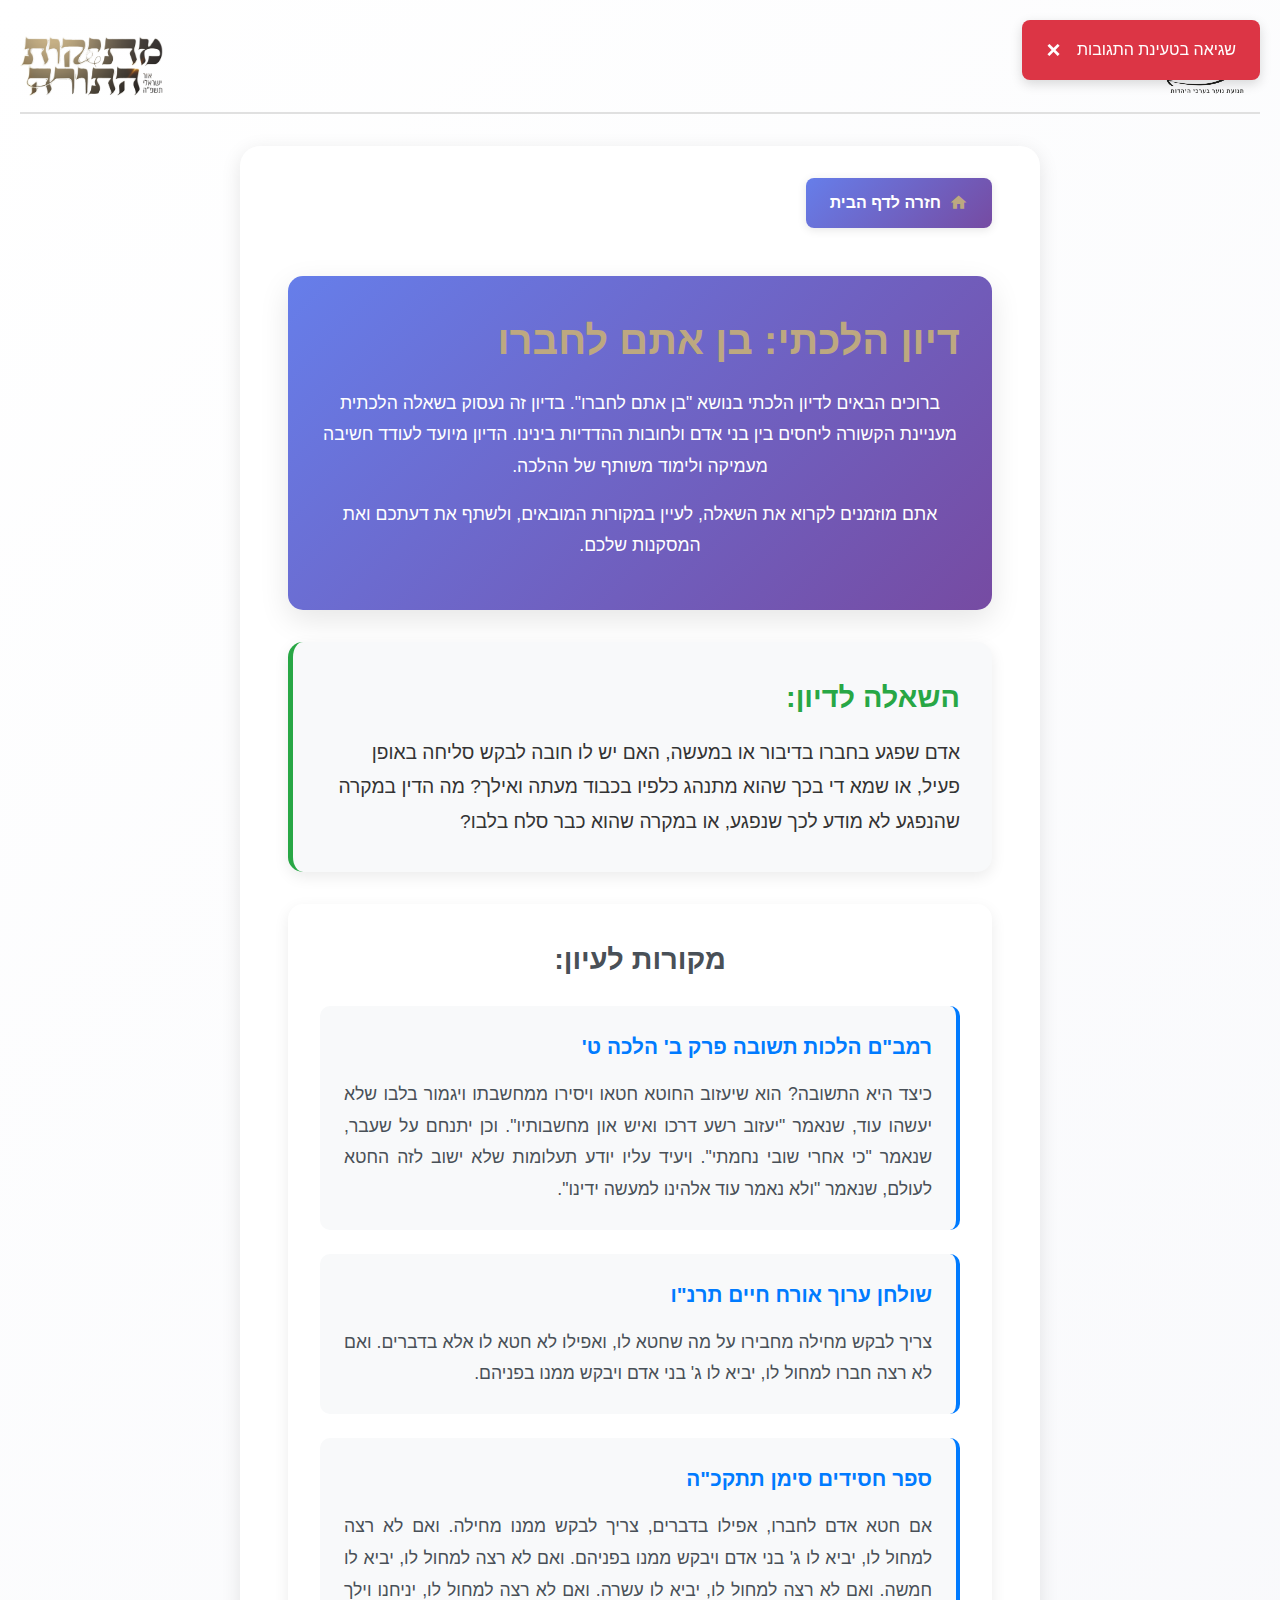
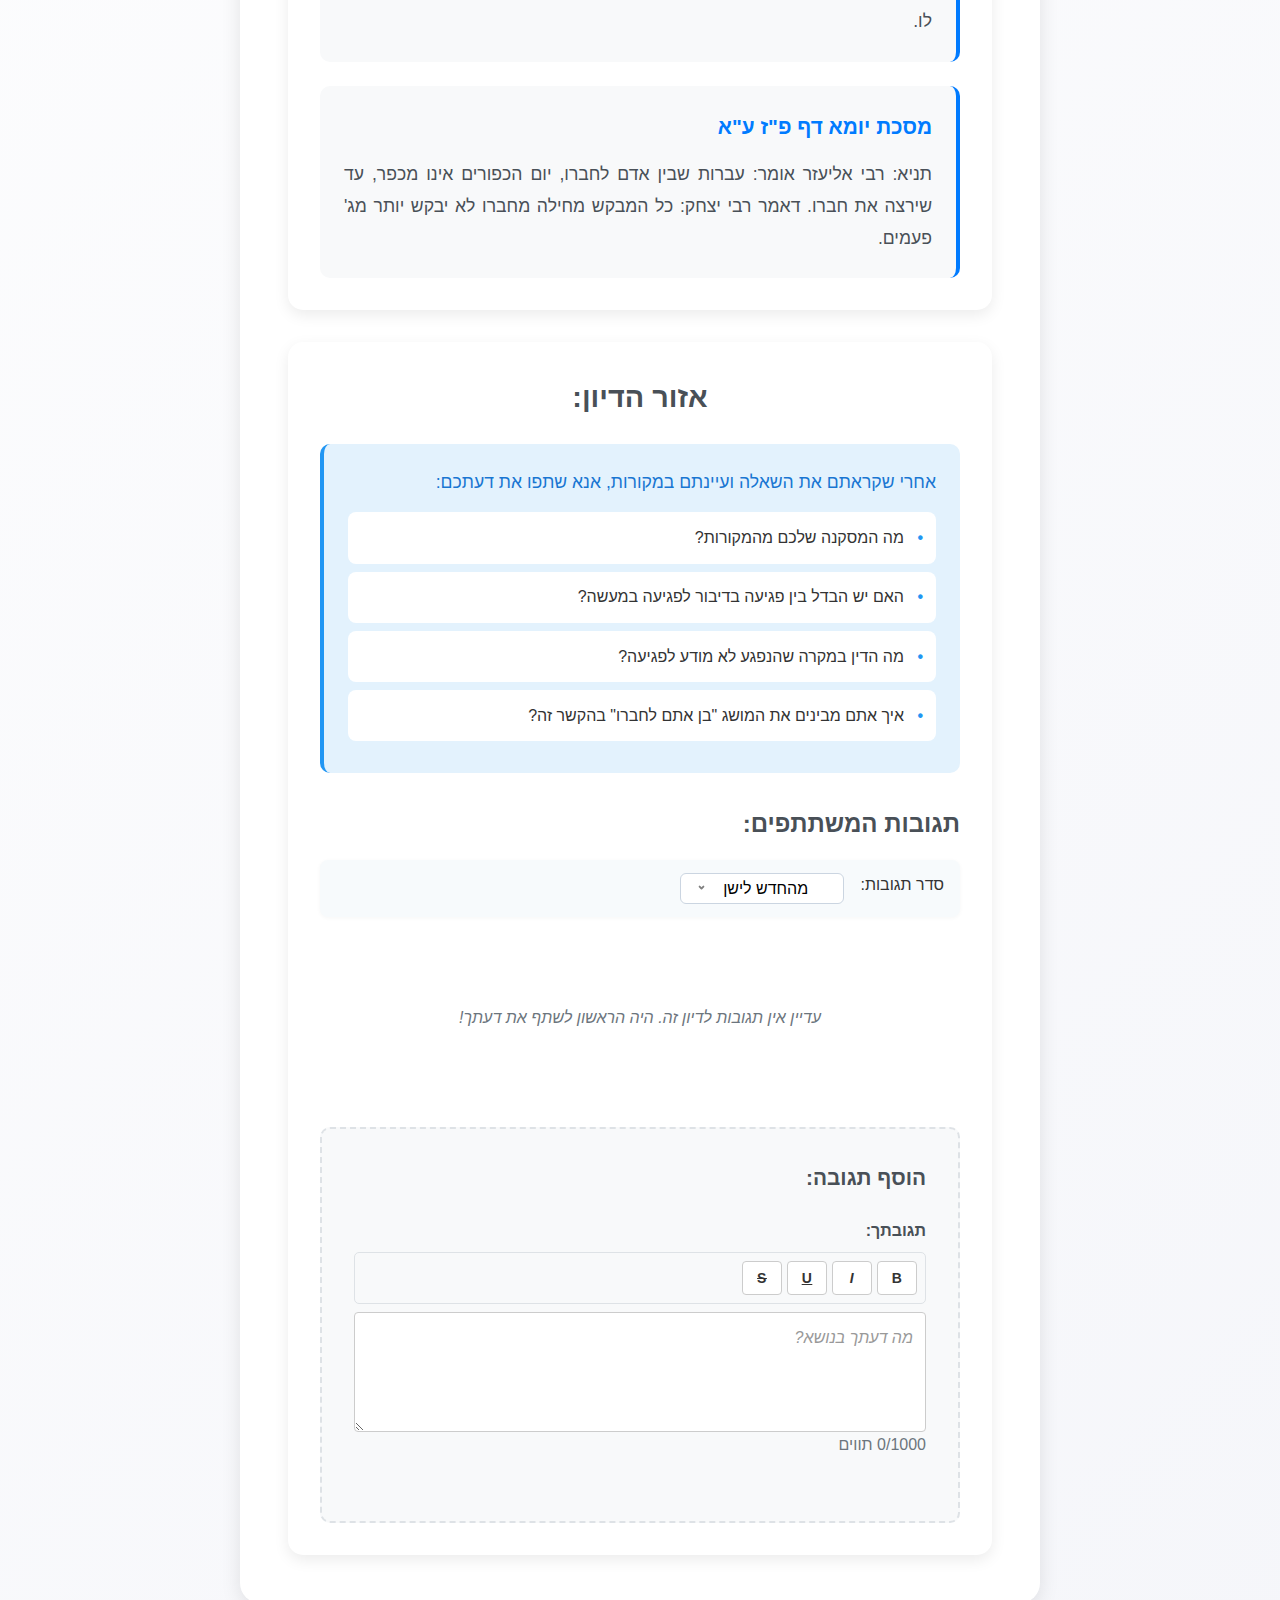
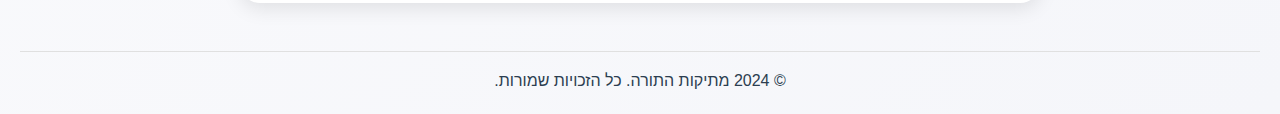
<file: discussion copy.html>
<!DOCTYPE html>
<html lang="he" dir="rtl">
<head>
    <meta charset="UTF-8">
    <meta name="viewport" content="width=device-width, initial-scale=1.0">
    <title>דיון הלכתי - בן אתם לחברו | מתיקות התורה</title>
    <link rel="stylesheet" href="css/style.css">
    <link rel="stylesheet" href="css/dark-mode.css">
    <link rel="stylesheet" href="css/discussion.css">
    <link href="https://fonts.googleapis.com/icon?family=Material+Icons" rel="stylesheet">
    <link rel="icon" type="image/x-icon" href="assets/logos/metikut-hatorah-logo.png">
</head>
<body>
    <header>
        <div class="logo-container">
            <div class="secondary-logo">
                <img src="assets/logos/or-israeli-logo.png" alt="אור ישראלי">
            </div>
            <div class="main-logo">
                <img src="assets/logos/metikut-hatorah-logo.png" alt="מתיקות התורה">
            </div>
        </div>
    </header>

    <!-- Main Content -->
    <main>
        <!-- כפתור חזרה לדף הבית -->
        <div class="back-button-container">
            <a href="index.html" class="back-button">
                <span class="material-icons">home</span>
                חזרה לדף הבית
            </a>
        </div>

        <div class="discussion-container">
            <!-- Introduction -->
            <section class="introduction">
                <h2 class="section-title">דיון הלכתי: בן אתם לחברו</h2>
                <div class="intro-content">
                    <p class="intro-text">
                        ברוכים הבאים לדיון הלכתי בנושא "בן אתם לחברו". בדיון זה נעסוק בשאלה הלכתית מעניינת 
                        הקשורה ליחסים בין בני אדם ולחובות ההדדיות בינינו. הדיון מיועד לעודד חשיבה מעמיקה 
                        ולימוד משותף של ההלכה.
                    </p>
                    <p class="intro-text">
                        אתם מוזמנים לקרוא את השאלה, לעיין במקורות המובאים, ולשתף את דעתכם ואת המסקנות שלכם.
                    </p>
                </div>
            </section>

            <!-- Question -->
            <section class="question-section">
                <h3 class="question-title">השאלה לדיון:</h3>
                <div class="question-content">
                    <p class="question-text">
                        אדם שפגע בחברו בדיבור או במעשה, האם יש לו חובה לבקש סליחה באופן פעיל, 
                        או שמא די בכך שהוא מתנהג כלפיו בכבוד מעתה ואילך? מה הדין במקרה שהנפגע 
                        לא מודע לכך שנפגע, או במקרה שהוא כבר סלח בלבו?
                    </p>
                </div>
            </section>

            <!-- Sources -->
            <section class="sources-section">
                <h3 class="sources-title">מקורות לעיון:</h3>
                <div class="sources-content">
                    <div class="source-item">
                        <h4 class="source-title">רמב"ם הלכות תשובה פרק ב' הלכה ט'</h4>
                        <div class="source-text">
                            <p>כיצד היא התשובה? הוא שיעזוב החוטא חטאו ויסירו ממחשבתו ויגמור בלבו שלא יעשהו עוד, 
                            שנאמר "יעזוב רשע דרכו ואיש און מחשבותיו". וכן יתנחם על שעבר, שנאמר "כי אחרי שובי נחמתי". 
                            ויעיד עליו יודע תעלומות שלא ישוב לזה החטא לעולם, שנאמר "ולא נאמר עוד אלהינו למעשה ידינו".</p>
                        </div>
                    </div>

                    <div class="source-item">
                        <h4 class="source-title">שולחן ערוך אורח חיים תרנ"ו</h4>
                        <div class="source-text">
                            <p>צריך לבקש מחילה מחבירו על מה שחטא לו, ואפילו לא חטא לו אלא בדברים. 
                            ואם לא רצה חברו למחול לו, יביא לו ג' בני אדם ויבקש ממנו בפניהם.</p>
                        </div>
                    </div>

                    <div class="source-item">
                        <h4 class="source-title">ספר חסידים סימן תתקכ"ה</h4>
                        <div class="source-text">
                            <p>אם חטא אדם לחברו, אפילו בדברים, צריך לבקש ממנו מחילה. ואם לא רצה למחול לו, 
                            יביא לו ג' בני אדם ויבקש ממנו בפניהם. ואם לא רצה למחול לו, יביא לו חמשה. 
                            ואם לא רצה למחול לו, יביא לו עשרה. ואם לא רצה למחול לו, יניחנו וילך לו.</p>
                        </div>
                    </div>

                    <div class="source-item">
                        <h4 class="source-title">מסכת יומא דף פ"ז ע"א</h4>
                        <div class="source-text">
                            <p>תניא: רבי אליעזר אומר: עברות שבין אדם לחברו, יום הכפורים אינו מכפר, 
                            עד שירצה את חברו. דאמר רבי יצחק: כל המבקש מחילה מחברו לא יבקש יותר מג' פעמים.</p>
                        </div>
                    </div>
                </div>
            </section>

            <!-- Discussion Area -->
            <section class="discussion-area">
                <h3 class="discussion-title">אזור הדיון:</h3>
                <div class="discussion-content">
                    <div class="discussion-prompt">
                        <p>אחרי שקראתם את השאלה ועיינתם במקורות, אנא שתפו את דעתכם:</p>
                        <ul class="discussion-points">
                            <li>מה המסקנה שלכם מהמקורות?</li>
                            <li>האם יש הבדל בין פגיעה בדיבור לפגיעה במעשה?</li>
                            <li>מה הדין במקרה שהנפגע לא מודע לפגיעה?</li>
                            <li>איך אתם מבינים את המושג "בן אתם לחברו" בהקשר זה?</li>
                        </ul>
                    </div>

                    <!-- Comments Section -->
                    <div class="comments-section">
                        <h4 class="comments-title">תגובות המשתתפים:</h4>
                        <div class="comments-sort-bar" id="commentsSortBar">
                            <label for="sortCommentsSelect" class="sort-label">סדר תגובות:</label>
                            <select id="sortCommentsSelect" class="sort-select">
                                <option value="newest" selected>מהחדש לישן</option>
                                <option value="oldest">מהישן לחדש</option>
                                <option value="mostLiked">הכי הרבה לייקים</option>
                            </select>
                        </div>
                        <div class="comments-container" id="commentsContainer">
                            <!-- Comments will be loaded here -->
                        </div>
                        
                        <!-- Reply Form (hidden by default) -->
                        <div id="replyForm" class="reply-form hidden">
                            <h5 class="reply-title">השבת על תגובה:</h5>
                            <form id="replyCommentForm" class="comment-form">
                                <div class="form-group">
                                    <label for="replyName" class="form-label">שם:</label>
                                    <input type="text" id="replyName" name="replyName" class="form-input" required>
                                </div>
                                <div class="form-group">
                                    <label for="replyPhone" class="form-label">מספר טלפון:</label>
                                    <input type="tel" id="replyPhone" name="replyPhone" class="form-input" 
                                           placeholder="050-123-4567" dir="ltr" required>
                                    <small class="form-hint">מספר הטלפון לא יוצג באתר וישמש רק ליצירת קשר במידת הצורך</small>
                                </div>
                                <div class="form-group">
                                    <label for="replyText" class="form-label">תגובתך:</label>
                                    <div class="text-editor-container">
                                        <div class="formatting-toolbar-reply">
                                            <button type="button" onclick="formatReplyText('bold')" title="מודגש">B</button>
                                            <button type="button" onclick="formatReplyText('italic')" title="נטוי">I</button>
                                            <button type="button" onclick="formatReplyText('underline')" title="קו תחתון">U</button>
                                            <button type="button" onclick="formatReplyText('strikethrough')" title="קו חוצה">S</button>
                                        </div>
                                        <div id="replyText" contenteditable="true" class="form-textarea" style="min-height: 100px; padding: 12px; border: 1px solid #ccc; border-radius: 4px; background: white; outline: none; overflow-y: auto;" placeholder="כתוב את תגובתך..."></div>
                                    </div>
                                </div>
                                <div class="reply-actions">
                                    <button type="submit" class="submit-btn" id="submitReplyBtn">
                                        <span class="btn-text">שלח תגובה</span>
                                        <span class="loading-spinner hidden">
                                            <div class="spinner"></div>
                                            <span>שולח...</span>
                                        </span>
                                    </button>
                                    <button type="button" class="cancel-btn" onclick="cancelReply()">ביטול</button>
                                </div>
                            </form>
                        </div>

                        <!-- Add Comment Form -->
                        <div class="add-comment">
                            <h4 class="add-comment-title">הוסף תגובה:</h4>
                            <form id="commentForm" class="comment-form">
                                <div class="form-group">
                                    <label for="commentText" class="form-label">תגובתך:</label>
                                    <div class="text-editor-container">
                                        <div class="formatting-toolbar-new">
                                            <button type="button" onclick="formatNewText('bold')" title="מודגש">B</button>
                                            <button type="button" onclick="formatNewText('italic')" title="נטוי">I</button>
                                            <button type="button" onclick="formatNewText('underline')" title="קו תחתון">U</button>
                                            <button type="button" onclick="formatNewText('strikethrough')" title="קו חוצה">S</button>
                                        </div>
                                        <div id="commentText" contenteditable="true" class="form-textarea" style="min-height: 120px; padding: 12px; border: 1px solid #ccc; border-radius: 4px; background: white; outline: none; overflow-y: auto;" placeholder="מה דעתך בנושא?"></div>
                                        <div class="char-counter">0/1000</div>
                                    </div>
                                </div>
                                <div id="userDetailsFields" style="display:none;">
                                    <div class="form-group">
                                        <label for="commenterName" class="form-label">שם:</label>
                                        <input type="text" id="commenterName" name="commenterName" class="form-input" required>
                                    </div>
                                    <div class="form-group">
                                        <label for="commenterPhone" class="form-label">מספר טלפון:</label>
                                        <input type="tel" id="commenterPhone" name="commenterPhone" class="form-input" placeholder="050-123-4567" dir="ltr" required>
                                        <small class="form-hint">מספר הטלפון לא יוצג באתר וישמש רק ליצירת קשר במידת הצורך</small>
                                    </div>
                                    <button type="submit" class="submit-btn" id="submitCommentBtn">
                                        <span class="btn-text">שלח תגובה</span>
                                        <span class="loading-spinner hidden">
                                            <div class="spinner"></div>
                                            <span>שולח...</span>
                                        </span>
                                    </button>
                                </div>
                            </form>
                        </div>
                    </div>
                </div>
            </section>
        </div>
    </main>

    <!-- Footer -->
    <footer class="footer">
        <div class="footer-content">
            <p>&copy; 2024 מתיקות התורה. כל הזכויות שמורות.</p>
        </div>
    </footer>

    <!-- Scripts -->
    <script src="js/config.js"></script>
    <script src="js/common.js"></script>
    <script src="js/discussion.js"></script>
</body>
</html>
</file>
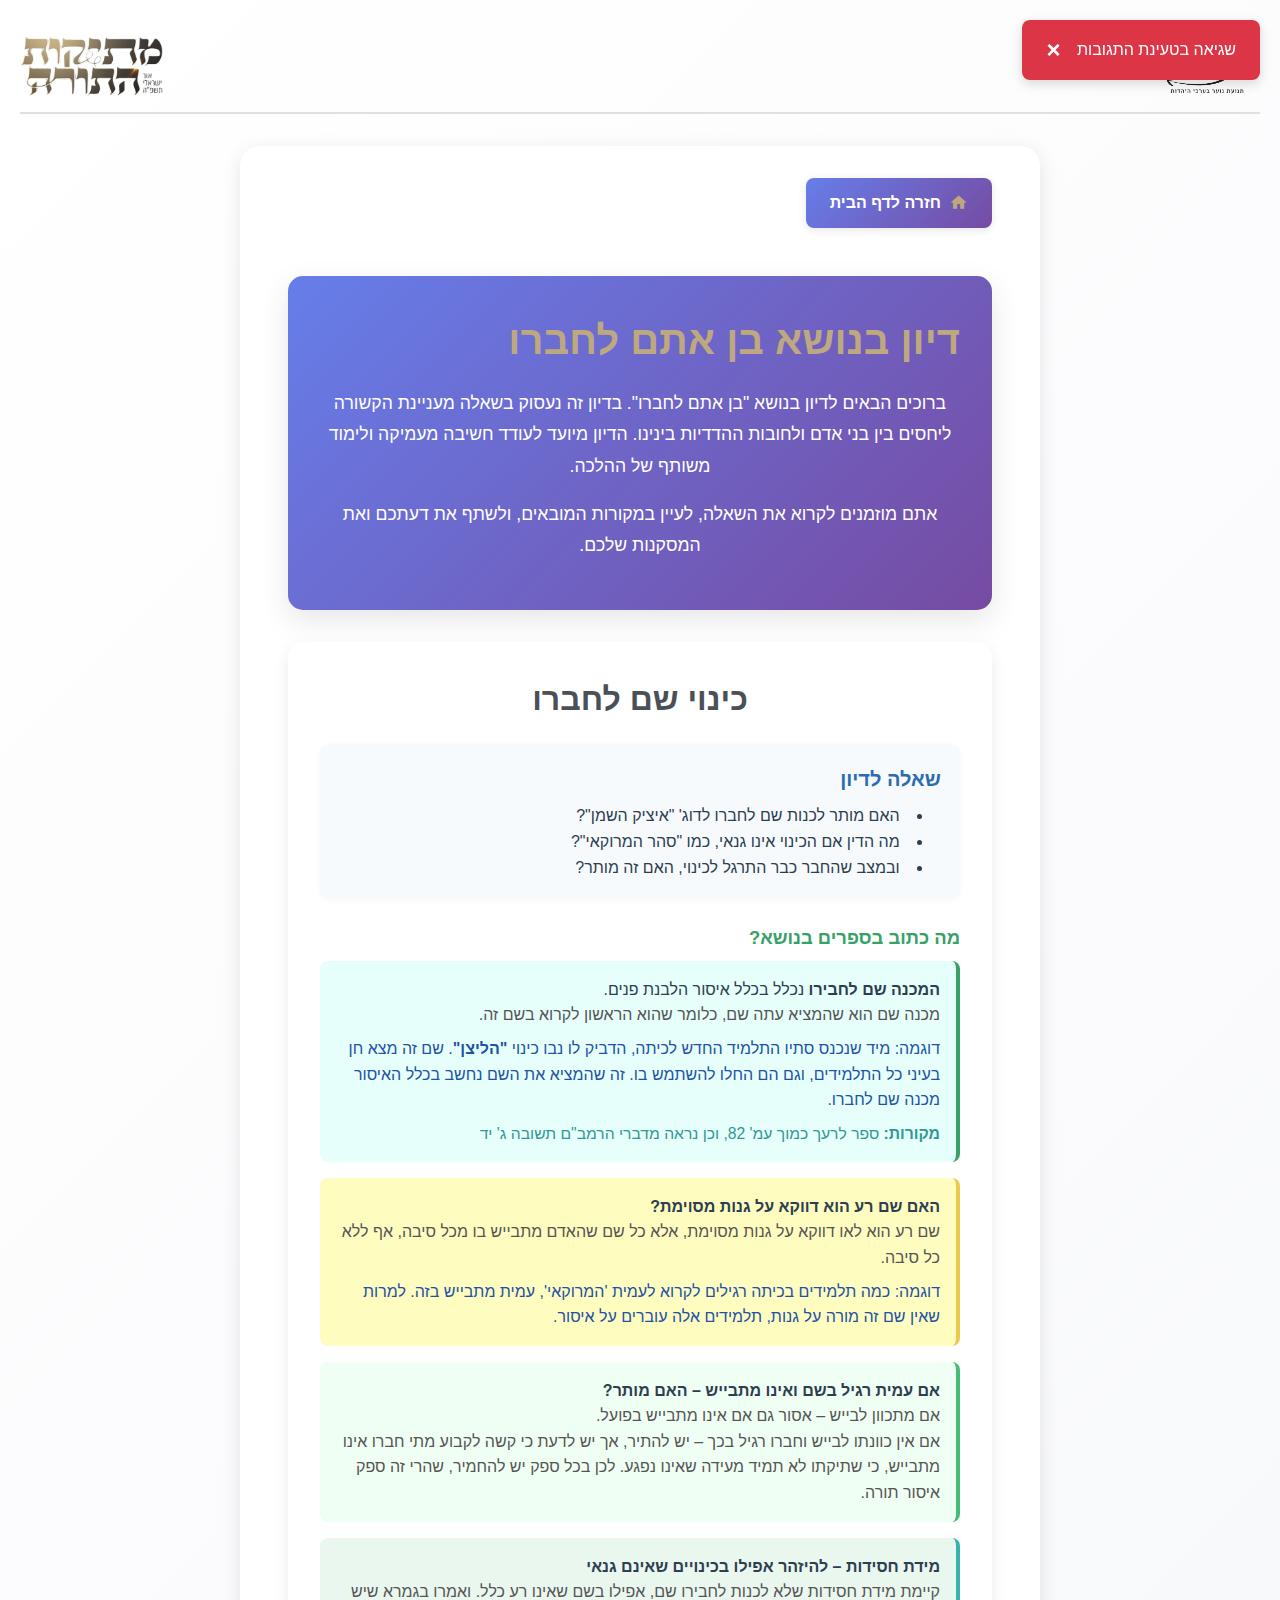
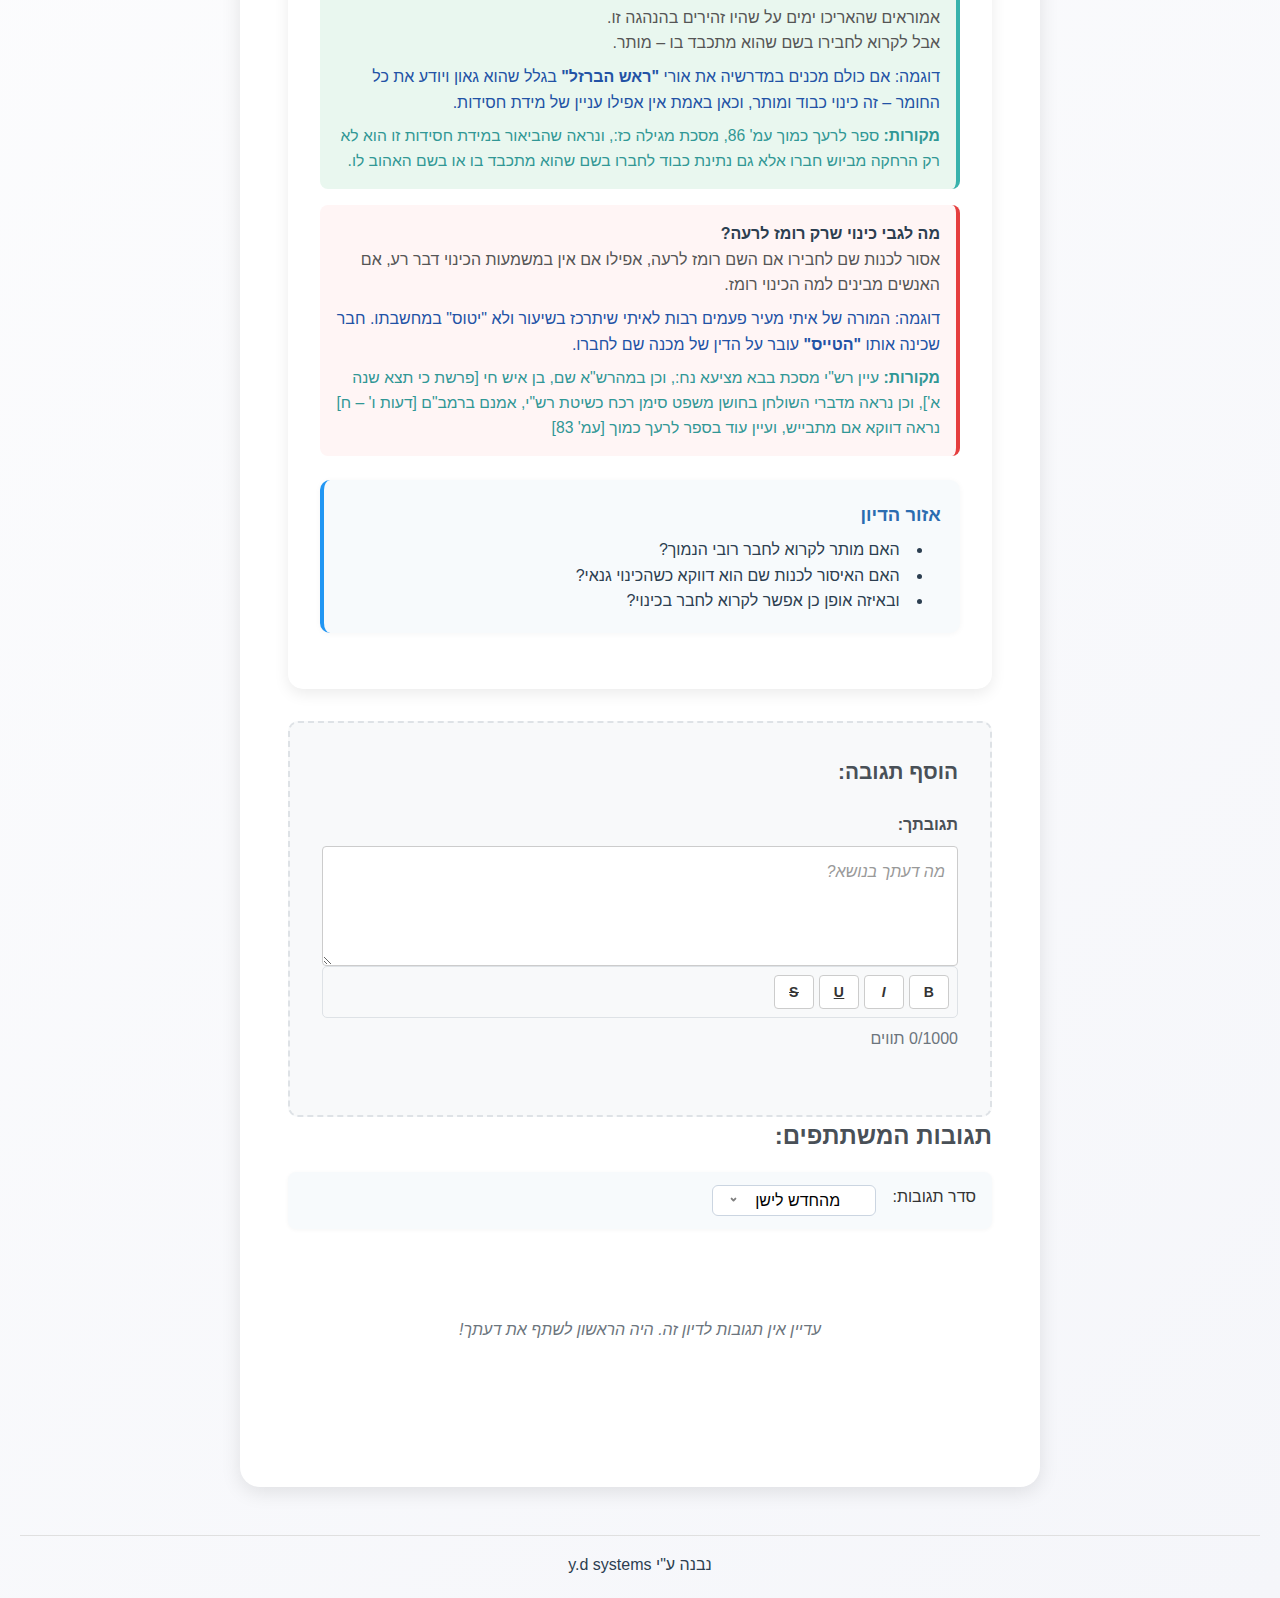
<file: discussion.html>
<!DOCTYPE html>
<html lang="he" dir="rtl">

<head>
    <meta charset="UTF-8">
    <meta name="viewport" content="width=device-width, initial-scale=1.0">
    <title>דיון הלכתי - בן אתם לחברו | מתיקות התורה</title>
    <link rel="stylesheet" href="css/style.css">
    <link rel="stylesheet" href="css/dark-mode.css">
    <link rel="stylesheet" href="css/discussion.css">
    <link href="https://fonts.googleapis.com/icon?family=Material+Icons" rel="stylesheet">
    <link rel="icon" type="image/x-icon" href="assets/logos/metikut-hatorah-logo.png">
</head>

<body>
    <header>
        <div class="logo-container">
            <div class="secondary-logo">
                <img src="assets/logos/or-israeli-logo.png" alt="אור ישראלי">
            </div>
            <div class="main-logo">
                <img src="assets/logos/metikut-hatorah-logo.png" alt="מתיקות התורה">
            </div>
        </div>
    </header>

    <!-- Main Content -->
    <main>
        <!-- כפתור חזרה לדף הבית -->
        <div class="back-button-container">
            <a href="index.html" class="back-button">
                <span class="material-icons">home</span>
                חזרה לדף הבית
            </a>
        </div>

        <div class="discussion-container">
            <section class="introduction">
                <h2 class="section-title">דיון בנושא בן אתם לחברו</h2>
                <div class="intro-content">
                    <p class="intro-text">
                        ברוכים הבאים לדיון בנושא "בן אתם לחברו". בדיון זה נעסוק בשאלה מעניינת
                        הקשורה ליחסים בין בני אדם ולחובות ההדדיות בינינו. הדיון מיועד לעודד חשיבה מעמיקה
                        ולימוד משותף של ההלכה.
                    </p>
                    <p class="intro-text">
                        אתם מוזמנים לקרוא את השאלה, לעיין במקורות המובאים, ולשתף את דעתכם ואת המסקנות שלכם.
                    </p>
                </div>
            </section>
            <section class="discussion-area">
                <h2 class="discussion-title" style="font-size:2rem; margin-bottom:1.2rem;">כינוי שם לחברו</h2>

                <div class="discussion-question"
                    style="background:#f7fafc; border-radius:10px; padding:1.2rem; margin-bottom:1.5rem; box-shadow:0 1px 6px rgba(0,0,0,0.04);">
                    <h3 style="font-size:1.25rem; color:#2b6cb0; margin-bottom:0.5rem;">שאלה לדיון</h3>
                    <ul style="list-style: disc inside; margin:0; padding-right:1.2em;">
                        <li>האם מותר לכנות שם לחברו לדוג' <span class="example">"איציק השמן"</span>?</li>
                        <li>מה הדין אם הכינוי אינו גנאי, כמו <span class="example">"סהר המרוקאי"</span>?</li>
                        <li>ובמצב שהחבר כבר התרגל לכינוי, האם זה מותר?</li>
                    </ul>
                </div>

                <div class="discussion-sources" style="margin-bottom:1.5rem;">
                    <h3 style="font-size:1.15rem; color:#38a169; margin-bottom:0.5rem;">מה כתוב בספרים בנושא?</h3>
                    <div class="source-block"
                        style="background:#e6fffa; border-right:4px solid #38a169; border-radius:8px; padding:1rem; margin-bottom:1rem;">
                        <strong>המכנה שם לחבירו</strong> נכלל בכלל איסור הלבנת פנים.<br>
                        <span style="color:#555; font-size:1em;">מכנה שם הוא שהמציא עתה שם, כלומר שהוא הראשון לקרוא בשם
                            זה.</span>
                        <div class="example-block" style="margin-top:0.5em; color:#2252a5;">
                            <span class="example-label">דוגמה:</span>
                            <span>מיד שנכנס סתיו התלמיד החדש לכיתה, הדביק לו נבו כינוי <b>"הליצן"</b>. שם זה מצא חן
                                בעיני כל התלמידים, וגם הם החלו להשתמש בו. זה שהמציא את השם נחשב בכלל האיסור מכנה שם
                                לחברו.</span>
                        </div>
                        <div class="source-ref" style="margin-top:0.5em; color:#319795; font-size:0.98em;">
                            <b>מקורות:</b> ספר לרעך כמוך עמ' 82, וכן נראה מדברי הרמב"ם תשובה ג' יד
                        </div>
                    </div>

                    <div class="source-block"
                        style="background:#fefcbf; border-right:4px solid #ecc94b; border-radius:8px; padding:1rem; margin-bottom:1rem;">
                        <strong>האם שם רע הוא דווקא על גנות מסוימת?</strong><br>
                        <span style="color:#555; font-size:1em;">שם רע הוא לאו דווקא על גנות מסוימת, אלא כל שם שהאדם
                            מתבייש בו מכל סיבה, אף ללא כל סיבה.</span>
                        <div class="example-block" style="margin-top:0.5em; color:#2252a5;">
                            <span class="example-label">דוגמה:</span>
                            <span>כמה תלמידים בכיתה רגילים לקרוא לעמית 'המרוקאי', עמית מתבייש בזה. למרות שאין שם זה מורה
                                על גנות, תלמידים אלה עוברים על איסור.</span>
                        </div>
                    </div>

                    <div class="source-block"
                        style="background:#f0fff4; border-right:4px solid #48bb78; border-radius:8px; padding:1rem; margin-bottom:1rem;">
                        <strong>אם עמית רגיל בשם ואינו מתבייש – האם מותר?</strong><br>
                        <span style="color:#555; font-size:1em;">אם מתכוון לבייש – אסור גם אם אינו מתבייש בפועל.<br>
                            אם אין כוונתו לבייש וחברו רגיל בכך – יש להתיר, אך יש לדעת כי קשה לקבוע מתי חברו אינו מתבייש,
                            כי שתיקתו לא תמיד מעידה שאינו נפגע. לכן בכל ספק יש להחמיר, שהרי זה ספק איסור תורה.</span>
                        <!-- <div class="example-block" style="margin-top:0.5em; color:#2252a5;">
                            <span class="example-label">דוגמה:</span>
                            <span>אם כולם מכנים במדרשיה את אורי <b>"ראש הברזל"</b> בגלל שהוא גאון – זה כינוי כבוד ומותר, ואין אפילו עניין של מידת חסידות.</span>
                        </div> -->
                        <!-- <div class="source-ref" style="margin-top:0.5em; color:#319795; font-size:0.98em;">
                            <b>מקורות:</b> ספר לרעך כמוך עמ' 86, מסכת מגילה כז:, ונראה שהביאור במידת חסידות זו הוא לא רק הרחקה מביוש חברו אלא גם נתינת כבוד לחברו בשם שהוא מתכבד בו או אוהב אותו.
                        </div> -->
                    </div>
                    <!-- בלוק חדש: מידת חסידות – להיזהר אפילו בכינויים שאינם גנאי -->
                    <div class="source-block"
                        style="background:#e9f7ef; border-right:4px solid #38b2ac; border-radius:8px; padding:1rem; margin-bottom:1rem;">
                        <strong>מידת חסידות – להיזהר אפילו בכינויים שאינם גנאי</strong><br>
                        <span style="color:#555; font-size:1em;">
                            קיימת מידת חסידות שלא לכנות לחבירו שם, אפילו בשם שאינו רע כלל. ואמרו בגמרא שיש אמוראים
                            שהאריכו ימים על שהיו זהירים בהנהגה זו.<br>
                            אבל לקרוא לחבירו בשם שהוא מתכבד בו – מותר.
                        </span>
                        <div class="example-block" style="margin-top:0.5em; color:#2252a5;">
                            <span class="example-label">דוגמה:</span>
                            <span>אם כולם מכנים במדרשיה את אורי <b>"ראש הברזל"</b> בגלל שהוא גאון ויודע את כל החומר – זה
                                כינוי כבוד ומותר, וכאן באמת אין אפילו עניין של מידת חסידות.</span>
                        </div>
                        <div class="source-ref" style="margin-top:0.5em; color:#319795; font-size:0.98em;">
                            <b>מקורות:</b> ספר לרעך כמוך עמ' 86, מסכת מגילה כז:, ונראה שהביאור במידת חסידות זו הוא לא רק
                            הרחקה מביוש חברו אלא גם נתינת כבוד לחברו בשם שהוא מתכבד בו או בשם האהוב לו.
                        </div>
                    </div>

                    <div class="source-block"
                        style="background:#fff5f5; border-right:4px solid #e53e3e; border-radius:8px; padding:1rem; margin-bottom:1rem;">
                        <strong>מה לגבי כינוי שרק רומז לרעה?</strong><br>
                        <span style="color:#555; font-size:1em;">אסור לכנות שם לחבירו אם השם רומז לרעה, אפילו אם אין
                            במשמעות הכינוי דבר רע, אם האנשים מבינים למה הכינוי רומז.</span>
                        <div class="example-block" style="margin-top:0.5em; color:#2252a5;">
                            <span class="example-label">דוגמה:</span>
                            <span>המורה של איתי מעיר פעמים רבות לאיתי שיתרכז בשיעור ולא "יטוס" במחשבתו. חבר שכינה אותו
                                <b>"הטייס"</b> עובר על הדין של מכנה שם לחברו.</span>
                        </div>
                        <div class="source-ref" style="margin-top:0.5em; color:#319795; font-size:0.98em;">
                            <b>מקורות:</b> עיין רש"י מסכת בבא מציעא נח:, וכן במהרש"א שם, בן איש חי [פרשת כי תצא שנה א'],
                            וכן נראה מדברי השולחן בחושן משפט סימן רכח כשיטת רש"י, אמנם ברמב"ם [דעות ו' – ח] נראה דווקא
                            אם מתבייש, ועיין עוד בספר לרעך כמוך [עמ' 83]
                        </div>
                    </div>
                </div>

                <div class="discussion-prompt"
                    style="background:#f7fafc; border-radius:10px; padding:1.2rem; margin-bottom:1.5rem; box-shadow:0 1px 6px rgba(0,0,0,0.04);">
                    <h3 style="font-size:1.15rem; color:#2b6cb0; margin-bottom:0.5rem;">אזור הדיון</h3>
                    <ul style="list-style: disc inside; margin:0; padding-right:1.2em;">
                        <li>האם מותר לקרוא לחבר <span class="example">רובי הנמוך</span>?</li>
                        <li>האם האיסור לכנות שם הוא דווקא כשהכינוי גנאי?</li>
                        <li>ובאיזה אופן כן אפשר לקרוא לחבר בכינוי?</li>
                    </ul>
                </div>
            </section>
            <div class="comments-section">
                <div class="add-comment">
                    <h4 class="add-comment-title">הוסף תגובה:</h4>
                    <form id="commentForm" class="comment-form">
                        <div class="form-group">
                            <label for="commentText" class="form-label">תגובתך:</label>
                            <div class="text-editor-container">
                                <div id="commentText" contenteditable="true" class="form-textarea"
                                    style="min-height: 120px; padding: 12px; border: 1px solid #ccc; border-radius: 4px; background: white; outline: none; overflow-y: auto;"
                                    placeholder="מה דעתך בנושא?"></div>

                                <div class="formatting-toolbar-new">
                                    <button type="button" onclick="formatNewText('bold')" title="מודגש">B</button>
                                    <button type="button" onclick="formatNewText('italic')" title="נטוי">I</button>
                                    <button type="button" onclick="formatNewText('underline')"
                                        title="קו תחתון">U</button>
                                    <button type="button" onclick="formatNewText('strikethrough')"
                                        title="קו חוצה">S</button>
                                </div>
                                <div class="char-counter">0/1000</div>
                            </div>
                        </div>
                        <div id="userDetailsFields" style="display:none;">
                            <div class="form-group">
                                <label for="commenterName" class="form-label">שם:</label>
                                <input type="text" id="commenterName" name="commenterName" class="form-input" required>
                            </div>
                            <div class="form-group">
                                <label for="commenterPhone" class="form-label">מספר טלפון:</label>
                                <input type="tel" id="commenterPhone" name="commenterPhone" class="form-input"
                                    placeholder="050-123-4567" dir="ltr" required>
                                <small class="form-hint">מספר הטלפון לא יוצג באתר וישמש רק ליצירת קשר במידת
                                    הצורך</small>
                            </div>
                            <button type="submit" class="submit-btn" id="submitCommentBtn">
                                <span class="btn-text">שלח תגובה</span>
                                <span class="loading-spinner hidden">
                                    <div class="spinner"></div>
                                    <span>שולח...</span>
                                </span>
                            </button>
                        </div>
                    </form>
                </div>
                <h4 class="comments-title">תגובות המשתתפים:</h4>
                <div class="comments-sort-bar" id="commentsSortBar">
                    <label for="sortCommentsSelect" class="sort-label">סדר תגובות:</label>
                    <select id="sortCommentsSelect" class="sort-select">
                        <option value="newest" selected>מהחדש לישן</option>
                        <option value="oldest">מהישן לחדש</option>
                        <option value="mostLiked">הכי הרבה לייקים</option>
                    </select>
                </div>
                <div class="comments-container" id="commentsContainer">
                    <!-- Comments will be loaded here -->
                </div>

                <!-- Reply Form (hidden by default) -->
                <div id="replyForm" class="reply-form hidden">
                    <h5 class="reply-title">השבת על תגובה:</h5>
                    <form id="replyCommentForm" class="comment-form">
                        <div class="form-group">
                            <label for="replyName" class="form-label">שם:</label>
                            <input type="text" id="replyName" name="replyName" class="form-input" required>
                        </div>
                        <div class="form-group">
                            <label for="replyPhone" class="form-label">מספר טלפון:</label>
                            <input type="tel" id="replyPhone" name="replyPhone" class="form-input"
                                placeholder="050-123-4567" dir="ltr" required>
                            <small class="form-hint">מספר הטלפון לא יוצג באתר וישמש רק ליצירת קשר במידת הצורך</small>
                        </div>
                        <div class="form-group">
                            <label for="replyText" class="form-label">תגובתך:</label>
                            <div class="text-editor-container">
                                <div id="replyText" contenteditable="true" class="form-textarea"
                                    style="min-height: 100px; padding: 12px; border: 1px solid #ccc; border-radius: 4px; background: white; outline: none; overflow-y: auto;"
                                    placeholder="כתוב את תגובתך..."></div>

                                <div class="formatting-toolbar-reply">
                                    <button type="button" onclick="formatReplyText('bold')" title="מודגש">B</button>
                                    <button type="button" onclick="formatReplyText('italic')" title="נטוי">I</button>
                                    <button type="button" onclick="formatReplyText('underline')"
                                        title="קו תחתון">U</button>
                                    <button type="button" onclick="formatReplyText('strikethrough')"
                                        title="קו חוצה">S</button>
                                </div>
                            </div>
                        </div>
                        <div class="reply-actions">
                            <button type="submit" class="submit-btn" id="submitReplyBtn">
                                <span class="btn-text">שלח תגובה</span>
                                <span class="loading-spinner hidden">
                                    <div class="spinner"></div>
                                    <span>שולח...</span>
                                </span>
                            </button>
                            <button type="button" class="cancel-btn" onclick="cancelReply()">ביטול</button>
                        </div>
                    </form>
                </div>

                <!-- Add Comment Form -->

            </div>
        </div>
    </main>

    <!-- Footer -->
    <footer class="footer">
        <div class="footer-content">
            <p>נבנה ע"י y.d systems</p>
        </div>
    </footer>

    <!-- Scripts -->
    <script src="js/config.js"></script>
    <script src="js/common.js"></script>
    <script src="js/discussion.js"></script>
</body>

</html>
</file>
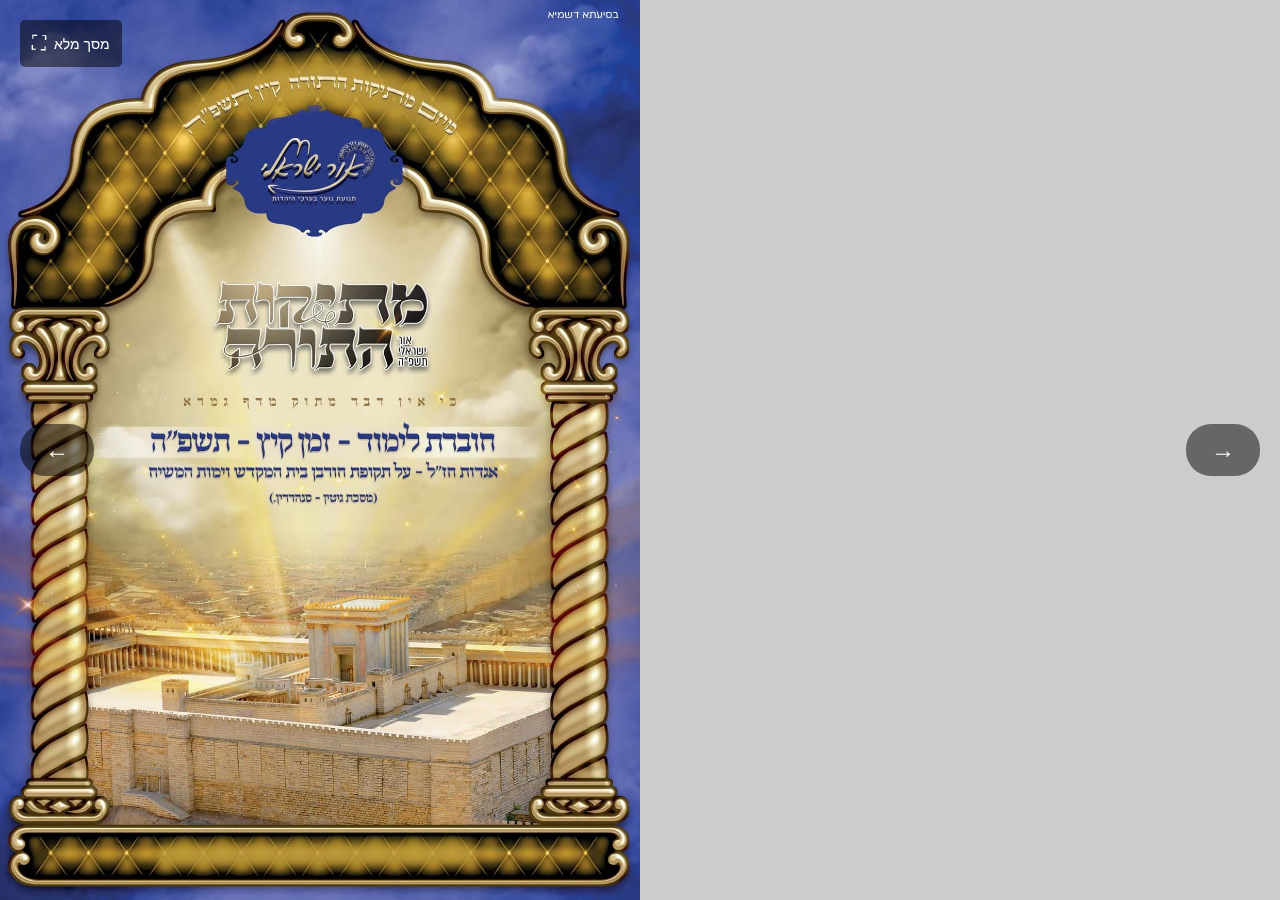
<file: turn.js/hoveret/hoveret.html>
<!doctype html>
<html>
<head>
<meta name="viewport" content="width=device-width, initial-scale=1.0">
<script type="text/javascript" src="https://code.jquery.com/jquery-1.7.1.min.js"></script>
<script type="text/javascript" src="../turn.min.js"></script>
<!-- שימו לב: יש לוודא ש-turn.min.js הוא הגרסה המתוקנת (כלומר, turn.js לאחר השינוי) -->

<style type="text/css">
body{
	background:#ccc;
	margin: 0;
	padding: 0;
	overflow: hidden;
}
#magazine{
	/* ניתן להגדיר רוחב וגובה מותאמים או להשתמש ב-100vw/100vh */
	width: 100vw;
	height: 100vh;
}
#magazine .turn-page{
	background-color: #ccc;
	background-size: cover;
	background-position: center;
	background-repeat: no-repeat;
}
.navigation-button {
	position: fixed;
	top: 50%;
	transform: translateY(-50%);
	background: rgba(0, 0, 0, 0.5);
	color: white;
	border: none;
	padding: 12px 20px;
	cursor: pointer;
	z-index: 1000;
	border-radius: 25px;
	transition: all 0.3s ease;
	font-family: Arial, sans-serif;
}

.navigation-button:hover {
	background: rgba(0, 0, 0, 0.8);
	transform: scale(1.1);
}

.navigation-button.prev-button {
	right: 20px;
}

.navigation-button.next-button {
	left: 20px;
}

/* עיצוב כפתור מסך מלא */
.fullscreen-button {
	position: fixed;
	top: 20px;
	left: 20px;
	background: rgba(0, 0, 0, 0.5);
	color: white;
	border: none;
	padding: 12px;
	cursor: pointer;
	z-index: 1000;
	border-radius: 5px;
	transition: all 0.3s;
	display: flex;
	align-items: center;
	gap: 8px;
}

.fullscreen-button:hover {
	background: rgba(0, 0, 0, 0.8);
	transform: scale(1.05);
}

.fullscreen-button .icon {
	font-size: 20px;
}

.fullscreen-button .text {
	font-size: 14px;
	font-family: Arial, sans-serif;
}

/* עיצוב אייקון מסך מלא */
.fullscreen-button[data-fullscreen="true"] .icon::before {
	content: "⎯";
}

.fullscreen-button[data-fullscreen="false"] .icon::before {
	content: "⛶";
}

.fullscreen-button[data-fullscreen="true"] .text {
	content: "צא ממסך מלא";
}

.fullscreen-button[data-fullscreen="false"] .text {
	content: "מסך מלא";
}

/* סגנון החצים */
.navigation-button .arrow {
	font-size: 24px;
	display: inline-block;
	vertical-align: middle;
	margin: 0 5px;
}

/* הסתרת כפתורי ניווט במצב רגיל */
@media screen and (max-height: 500px) {
	.navigation-controls {
		display: none;
	}
}

/* עיצוב כפתורים במצב מסך מלא */
.fullscreen-controls {
	position: fixed;
	bottom: 30px;
	left: 50%;
	transform: translateX(-50%);
	display: none;
	gap: 20px;
	z-index: 1000;
	flex-direction: row;
	justify-content: center;
	align-items: center;
}

.fullscreen-controls .navigation-button {
	position: static;
	transform: none;
	background: #1abc9c; /* צבע האתר */
	padding: 15px 30px;
	font-size: 16px;
	display: flex;
	align-items: center;
	gap: 10px;
	box-shadow: 0 4px 6px rgba(0, 0, 0, 0.1);
	margin: 0 10px;
}

.fullscreen-controls .navigation-button:hover {
	background: #16a085; /* צבע כהה יותר בhover */
	transform: translateY(-2px);
	box-shadow: 0 6px 8px rgba(0, 0, 0, 0.2);
}

.fullscreen-controls .navigation-button .arrow {
	font-size: 24px;
}

/* אנימציית טעינה */
#magazine > div[data-background]:not([style*="background-image"])::after {
	content: '';
	position: absolute;
	top: 50%;
	left: 50%;
	transform: translate(-50%, -50%);
	width: 40px;
	height: 40px;
	border: 4px solid #f3f3f3;
	border-top: 4px solid #1abc9c;
	border-radius: 50%;
	animation: spin 1s linear infinite;
}

@keyframes spin {
	0% { transform: translate(-50%, -50%) rotate(0deg); }
	100% { transform: translate(-50%, -50%) rotate(360deg); }
}

/* סגנון למקרה של שגיאת טעינה */
#magazine .turn-page.load-error::after {
	content: 'שגיאה בטעינת העמוד';
	position: absolute;
	top: 50%;
	left: 50%;
	transform: translate(-50%, -50%);
	color: #ff0000;
	font-family: Arial, sans-serif;
	font-size: 16px;
	text-align: center;
}
</style>
</head>
<body>

<button class="fullscreen-button" data-fullscreen="false" onclick="toggleFullScreen()">
	<span class="icon"></span>
	<span class="text">מסך מלא</span>
</button>

<!-- כפתורי ניווט רגילים -->
<button class="navigation-button prev-button" onclick="$('#magazine').turn('previous');">
	<span class="arrow">&#8594;</span>
</button>

<button class="navigation-button next-button" onclick="$('#magazine').turn('next');">
	<span class="arrow">&#8592;</span>
</button>

<!-- כפתורי ניווט למסך מלא -->
<div class="fullscreen-controls">
	<button class="navigation-button next-button" onclick="$('#magazine').turn('next');">
		<span class="arrow">&#8592;</span>
		<span>הבא</span>
	</button>
	<button class="navigation-button prev-button" onclick="$('#magazine').turn('previous');">
		<span>הקודם</span>
		<span class="arrow">&#8594;</span>
	</button>
</div>

<div id="magazine">
	<div class="page" data-background="pages/1.jpg"></div>
	<div class="page" data-background="pages/2.jpg"></div>
	<div class="page" data-background="pages/3.jpg"></div>
	<!-- <div class="page" data-background="pages/4.jpg"></div> -->
	<div style="background-image:url(pages/4.jpg);"></div>
	<div style="background-image:url(pages/5.jpg);"></div>
	<div style="background-image:url(pages/6.jpg);"></div>
	<div style="background-image:url(pages/7.jpg);"></div>
	<div style="background-image:url(pages/8.jpg);"></div>
	<div style="background-image:url(pages/9.jpg);"></div>
	<div style="background-image:url(pages/10.jpg);"></div>
	<div style="background-image:url(pages/11.jpg);"></div>
	<div style="background-image:url(pages/12.jpg);"></div>
	<div style="background-image:url(pages/13.jpg);"></div>
	<div style="background-image:url(pages/14.jpg);"></div>
	<div style="background-image:url(pages/15.jpg);"></div>
	<div style="background-image:url(pages/16.jpg);"></div>
	<div style="background-image:url(pages/17.jpg);"></div>
	<div style="background-image:url(pages/18.jpg);"></div>
	<div style="background-image:url(pages/19.jpg);"></div>
	<div style="background-image:url(pages/20.jpg);"></div>
	<div style="background-image:url(pages/21.jpg);"></div>
	<div style="background-image:url(pages/22.jpg);"></div>
	<div style="background-image:url(pages/23.jpg);"></div>
	<div style="background-image:url(pages/24.jpg);"></div>
	<div style="background-image:url(pages/25.jpg);"></div>
	<div style="background-image:url(pages/26.jpg);"></div>
	<div style="background-image:url(pages/27.jpg);"></div>
	<div style="background-image:url(pages/28.jpg);"></div>
	<div style="background-image:url(pages/29.jpg);"></div>
	<div style="background-image:url(pages/30.jpg);"></div>
	<div style="background-image:url(pages/31.jpg);"></div>
	<div style="background-image:url(pages/32.jpg);"></div>
	<div style="background-image:url(pages/33.jpg);"></div>
	<div style="background-image:url(pages/34.jpg);"></div>
	<div style="background-image:url(pages/35.jpg);"></div>
	<div style="background-image:url(pages/36.jpg);"></div>
	<div style="background-image:url(pages/37.jpg);"></div>
	<div style="background-image:url(pages/38.jpg);"></div>
	<div style="background-image:url(pages/39.jpg);"></div>
	<div style="background-image:url(pages/40.jpg);"></div>
	<div style="background-image:url(pages/41.jpg);"></div>
	<div style="background-image:url(pages/42.jpg);"></div>
	<div style="background-image:url(pages/43.jpg);"></div>
	<div style="background-image:url(pages/44.jpg);"></div>
	<div style="background-image:url(pages/45.jpg);"></div>
	<div style="background-image:url(pages/46.jpg);"></div>
	<div style="background-image:url(pages/47.jpg);"></div>
	<div style="background-image:url(pages/48.jpg);"></div>
	<div style="background-image:url(pages/49.jpg);"></div>
	<div style="background-image:url(pages/50.jpg);"></div>
	<div style="background-image:url(pages/51.jpg);"></div>
	<div style="background-image:url(pages/52.jpg);"></div>
	<div style="background-image:url(pages/53.jpg);"></div>
	<div style="background-image:url(pages/54.jpg);"></div>
	<div style="background-image:url(pages/55.jpg);"></div>
	<div style="background-image:url(pages/56.jpg);"></div>

</div>

<script type="text/javascript">
	// הגדרת משתנים גלובליים
	const aspectRatio = 1.4; // יחס גובה-רוחב קבוע
	const preloadQueue = new Set(); // תור טעינה
	const loadedPages = new Set(); // עמודים שכבר נטענו

	// פונקציה לטעינת תמונה בודדת
	function loadSinglePage(pageNum) {
		if (loadedPages.has(pageNum)) return Promise.resolve();
		
		const page = $(`#magazine > div:nth-child(${pageNum})`);
		if (!page.length) return Promise.resolve();
		
		return new Promise((resolve) => {
			const img = new Image();
			
			img.onload = function() {
				page.css('background-image', `url(pages/${pageNum}.jpg)`);
				loadedPages.add(pageNum);
				resolve();
			};
			
			img.onerror = function() {
				console.error(`שגיאה בטעינת עמוד ${pageNum}`);
				resolve();
			};
			
			img.src = `pages/${pageNum}.jpg`;
		});
	}

	// פונקציה לטעינת קבוצת עמודים
	function loadPageGroup(startPage, count = 4) {
		const pagesToLoad = [];
		for (let i = 0; i < count; i++) {
			const pageNum = startPage + i;
			if (!loadedPages.has(pageNum) && !preloadQueue.has(pageNum)) {
				preloadQueue.add(pageNum);
				pagesToLoad.push(pageNum);
			}
		}
		
		// טעינת העמודים בזה אחר זה
		return pagesToLoad.reduce((promise, pageNum) => {
			return promise.then(() => loadSinglePage(pageNum))
				.then(() => preloadQueue.delete(pageNum));
		}, Promise.resolve());
	}

	// פונקציה לטעינה מקדימה של העמודים הבאים
	function preloadNextPages(currentPage) {
		// טעינת 4 העמודים הבאים
		loadPageGroup(currentPage + 2);
	}

	$(window).ready(function() {
		// טעינת 3 העמודים הראשונים מיד
		loadPageGroup(1, 3).then(() => {
			$('#magazine').turn({
				display: 'double',
				acceleration: true,
				gradients: !$.isTouch,
				elevation: 50,
				reverse: true,
				autoCenter: true,
				page: 1,
				cornerSize: 100,
				touch: {
					passive: true
				},
				corners: { 
					forward: ['bl', 'tl'],
					backward: ['br', 'tl']
				},
				when: {
					turning: function(e, page, view) {
						// טעינת העמודים הבאים כשמתקרבים אליהם
						preloadNextPages(page);
					},
					turned: function(e, page, view) {
						console.log('עמוד נבחר:', page, 'תצוגה:', view);
					}
				}
			});
		});
	});
	
	$(window).bind('keydown', function(e){
		if (e.keyCode==37)  // חץ שמאלה – עמוד הבא
			$('#magazine').turn('next');
		else if (e.keyCode==39)  // חץ ימינה – עמוד הקודם
			$('#magazine').turn('previous');
	});

	// פונקציה לטיפול במסך מלא
	function toggleFullScreen() {
		const elem = document.documentElement;
		const button = document.querySelector('.fullscreen-button');
		const magazine = $('#magazine');
		const regularButtons = $('.navigation-button:not(.fullscreen-controls *)');
		const fullscreenControls = $('.fullscreen-controls');
		
		// שמירת המיקום המקורי של הכפתורים
		const originalButtonPositions = {
			prev: {
				position: 'fixed',
				top: '50%',
				right: '20px',
				transform: 'translateY(-50%)'
			},
			next: {
				position: 'fixed',
				top: '50%',
				left: '20px',
				transform: 'translateY(-50%)'
			}
		};
		
		function calculateOptimalSize() {
			const width = window.innerWidth;
			const height = window.innerHeight;
			
			if (width / height > aspectRatio) {
				return {
					height: height,
					width: height * aspectRatio
				};
			}
			return {
				width: width,
				height: width / aspectRatio
			};
		}

		if (!document.fullscreenElement) {
			elem.requestFullscreen().then(() => {
				requestAnimationFrame(() => {
					const size = calculateOptimalSize();
					magazine.turn('size', size.width, size.height);
					magazine.css({
						'position': 'fixed',
						'top': '50%',
						'left': '50%',
						'transform': 'translate(-50%, -50%)'
					});
					
					button.setAttribute('data-fullscreen', 'true');
					button.querySelector('.text').textContent = 'צא ממסך מלא';
					
					regularButtons.fadeOut();
					fullscreenControls.fadeIn().css('display', 'flex');
				});
			});
		} else {
			Promise.resolve()
				.then(() => {
					if (document.exitFullscreen) {
						return document.exitFullscreen();
					} else if (document.webkitExitFullscreen) {
						return document.webkitExitFullscreen();
					} else if (document.mozCancelFullScreen) {
						return document.mozCancelFullScreen();
					} else if (document.msExitFullscreen) {
						return document.msExitFullscreen();
					}
				})
				.then(() => {
					requestAnimationFrame(() => {
						const size = calculateOptimalSize();
						magazine.turn('size', size.width, size.height);
						magazine.css({
							'position': 'relative',
							'top': 'auto',
							'left': 'auto',
							'transform': 'none'
						});
						
						button.setAttribute('data-fullscreen', 'false');
						button.querySelector('.text').textContent = 'מסך מלא';
						
						fullscreenControls.fadeOut();
						regularButtons.fadeIn().each(function() {
							const $btn = $(this);
							const isNext = $btn.hasClass('next-button');
							const pos = isNext ? originalButtonPositions.next : originalButtonPositions.prev;
							$btn.css(pos);
						});
					});
				});
		}
	}

	// עדכון כפתור מסך מלא
	document.querySelector('.fullscreen-button').onclick = toggleFullScreen;
</script>

</body>
</html>
</file>
<file: css/style.css>
:root {
    --primary-color: #bda880;
    --primary-dark: #a89a6f;
    --text-color: #2c3e50;
    --background-color: #ffffff;
    --border-color: #e0e0e0;
    --error-color: #e74c3c;
    --success-color: #27ae60;
    --shadow-color: rgba(0, 0, 0, 0.1);
    --radius-sm: 8px;
    --radius-md: 12px;
    --radius-lg: 20px;
    --header-height: 80px;
    --container-padding: 20px;
    --gradient-primary: linear-gradient(135deg, var(--primary-color) 0%, #c4b08a 100%);
    --gradient-secondary: linear-gradient(135deg, #2c3e50 0%, #3498db 100%);
}

* {
    box-sizing: border-box;
    margin: 0;
    padding: 0;
}

body {
    font-family: 'Segoe UI', Tahoma, Geneva, Verdana, sans-serif;
    line-height: 1.6;
    color: var(--text-color);
    background-color: var(--background-color);
    min-height: 100vh;
    background: linear-gradient(135deg, var(--background-color) 0%, #f5f6fa 100%);
    padding: var(--container-padding);
    text-rendering: optimizeLegibility;
    -webkit-font-smoothing: antialiased;
}

.logo-container {
    display: flex;
    /* justify-content: center; */
    justify-content: space-between;
    align-items: center;
    gap: 2rem;
    padding: 1rem 0;
    margin-bottom: 2rem;
    border-bottom: 2px solid var(--border-color);
    flex-wrap: wrap;
}

.main-logo {
    max-width: 200px;
}

.secondary-logo {
    max-width: 150px;
}

.main-logo img,
.secondary-logo img {
    width: 100%;
    height: auto;
    max-height: 60px;
    display: block;
}

.form-group {
    margin-bottom: 1.5rem;
    position: relative;
}

label {
    display: block;
    margin-bottom: 0.5rem;
    font-weight: 500;
    color: var(--text-color);
}

input {
    width: 100%;
    padding: 0.8rem;
    border: 2px solid var(--border-color);
    border-radius: var(--radius-sm);
    font-size: 1rem;
    transition: all 0.3s ease;
}

input:focus {
    outline: none;
    border-color: var(--primary-color);
    box-shadow: 0 0 0 3px rgba(189, 168, 128, 0.2);
}

input:invalid {
    border-color: var(--error-color);
}

button {
    background-color: var(--primary-color);
    color: white;
    padding: 0.8rem 1.5rem;
    border: none;
    border-radius: var(--radius-sm);
    cursor: pointer;
    transition: all 0.3s;
    font-weight: 600;
    letter-spacing: 0.5px;
}

button:hover {
    background-color: var(--primary-dark);
    transform: translateY(-2px);
    box-shadow: 0 5px 15px rgba(189, 168, 128, 0.3);
}

button:disabled {
    opacity: 0.7;
    cursor: not-allowed;
    transform: none;
}

.progress-container {
    margin: 2rem 0;
    margin-bottom: 3rem;
    background-color: var(--border-color);
    border-radius: var(--radius-lg);
    overflow: hidden;
    height: 12px;
    position: relative;
    box-shadow: inset 0 2px 4px rgba(0,0,0,0.1);
}

.progress-bar {
    height: 100%;
    background-color: var(--primary-color);
    transition: width 0.5s ease;
    background: linear-gradient(90deg, var(--primary-color) 0%, var(--primary-dark) 100%);
}

.progress-text {
    position: absolute;
    top: -25px;
    right: 0;
    font-size: 0.9rem;
    color: var(--text-color);
}

.hidden {
    display: none !important;
}

/* רספונסיביות */
@media (max-width: 768px) {
    .logo-container {
        flex-direction: row;
        gap: 1rem;
        justify-content: center;
        margin-bottom: 1rem;
    }

    .main-logo {
        max-width: 120px;
    }

    .secondary-logo {
        max-width: 120px;
    }
}

.loading {
    position: fixed;
    top: 0;
    left: 0;
    right: 0;
    bottom: 0;
    background: rgba(255, 255, 255, 0.9);
    display: flex;
    flex-direction: column;
    align-items: center;
    justify-content: center;
    z-index: 1000;
    transition: opacity 0.3s ease-in-out;
    opacity: 1;
}

.loading.hidden {
    opacity: 0;
    pointer-events: none;
}

.spinner {
    width: 50px;
    height: 50px;
    border: 5px solid var(--border-color);
    border-top: 5px solid var(--primary-color);
    border-radius: 50%;
    animation: spin 1s linear infinite;
}

@keyframes spin {
    0% { transform: rotate(0deg); }
    100% { transform: rotate(360deg); }
}

.loading p {
    margin-top: 1rem;
    color: var(--text-color);
    font-size: 1.1rem;
}

main {
    max-width: 800px;
    margin: 0 auto;
    background: white;
    padding: 1rem;
    border-radius: var(--radius-lg);
    box-shadow: 0 5px 20px var(--shadow-color);
    animation: fadeIn 0.5s ease-out;
}

.question {
    background: white;
    padding: 2rem;
    border-radius: var(--radius-md);
    box-shadow: 0 2px 10px var(--shadow-color);
    margin-bottom: 2rem;
    opacity: 0;
    transform: translateY(20px);
    animation: questionFadeIn 0.3s ease-out forwards;
}

.question::before {
    content: 'quiz';
    font-family: 'Material Icons';
    position: absolute;
    top: -15px;
    left: -15px;
    font-size: 100px;
    opacity: 0.03;
    transform: rotate(-15deg);
}

.question h3 {
    color: var(--text-color);
    margin-bottom: 1.5rem;
    font-size: 1.2rem;
}

.options {
    display: grid;
    gap: 1rem;
    margin-top: 1.5rem;
}

.option {
    display: flex;
    align-items: center;
    padding: 1rem;
    border: 2px solid var(--border-color);
    border-radius: var(--radius-sm);
    cursor: pointer;
    transition: all 0.3s;
    position: relative;
    overflow: hidden;
    gap: 1rem;
}

.option::before {
    content: '';
    position: absolute;
    top: 0;
    left: 0;
    width: 100%;
    height: 100%;
    background: var(--primary-color);
    opacity: 0;
    transition: opacity 0.3s;
    z-index: 0;
}

.option:hover::before {
    opacity: 0.05;
}

.option > * {
    position: relative;
    z-index: 1;
}

.option input[type="radio"] {
    appearance: none;
    -webkit-appearance: none;
    width: 20px;
    height: 20px;
    border: 2px solid var(--border-color);
    border-radius: 50%;
    outline: none;
    transition: all 0.3s;
    position: relative;
}

.option input[type="radio"]:checked {
    border-color: var(--primary-color);
    background-color: var(--primary-color);
}

.option input[type="radio"]:checked::after {
    content: '';
    position: absolute;
    top: 50%;
    left: 50%;
    transform: translate(-50%, -50%);
    width: 8px;
    height: 8px;
    background-color: white;
    border-radius: 50%;
}

.option.selected {
    border-color: var(--primary-color);
    background-color: rgba(189, 168, 128, 0.05);
}

.option.selected::before {
    content: '';
    position: absolute;
    left: 0;
    top: 0;
    height: 100%;
    width: 4px;
    background-color: var(--primary-color);
}

.quiz-controls {
    display: flex;
    justify-content: space-between;
    margin-top: 2rem;
    padding-top: 1rem;
    border-top: 2px solid var(--border-color);
    gap: 1rem;
}

.nav-button {
    background-color: transparent;
    color: var(--text-color);
    border: 2px solid var(--primary-color);
    display: flex;
    align-items: center;
    gap: 0.5rem;
}

.nav-button:hover {
    background-color: var(--primary-color);
    color: white;
}

.nav-button .material-icons {
    font-size: 20px;
}

.submit-button {
    background-color: var(--success-color);
}

.submit-button:hover {
    background-color: #219a52;
}

/* אנימציות */
@keyframes fadeIn {
    from { opacity: 0; transform: translateY(20px); }
    to { opacity: 1; transform: translateY(0); }
}

@keyframes slideIn {
    from { transform: translateX(100%); }
    to { transform: translateX(0); }
}

#registration-form {
    animation: fadeIn 0.5s ease-out;
}

#quiz-section:not(.hidden) {
    animation: slideIn 0.5s ease-out;
}

/* שיפור עיצוב הכפתורים */
.theme-toggle {
    display: none;
    background: none;
    border: none;
    color: var(--text-color);
    display: flex;
    align-items: center;
    gap: 0.5rem;
    cursor: pointer;
    padding: 0.5rem;
    border-radius: var(--radius-sm);
    transition: all 0.3s;
}

.theme-toggle:hover {
    transform: translateX(-50%) translateY(3px);
}

.theme-toggle .material-icons {
    font-size: 20px;
    margin-left: 0.5rem;
}

body.scrolled .theme-toggle {
    top: 0;
}

/* שיפור טופס ההרשמה */
.form-header {
    text-align: center;
    margin-bottom: 2rem;
}

.form-header h2 {
    color: var(--primary-color);
    font-size: 1.8rem;
    margin-bottom: 1rem;
}

.form-header p {
    color: var(--text-color);
    opacity: 0.8;
}

.element-loader {
    position: absolute;
    right: 10px;
    top: 50%;
    transform: translateY(-50%);
    width: 20px;
    height: 20px;
    border: 2px solid var(--border-color);
    border-top: 2px solid var(--primary-color);
    border-radius: 50%;
    animation: spin 1s linear infinite;
}

.error-message {
    color: var(--error-color);
    font-size: 0.9rem;
    margin-top: 0.5rem;
    display: block;
}

/* אייקונים */
@font-face {
    font-family: 'Material Icons';
    font-style: normal;
    font-weight: 400;
    src: url(https://fonts.gstatic.com/s/materialicons/v140/flUhRq6tzZclQEJ-Vdg-IuiaDsNc.woff2) format('woff2');
}

.material-icons {
    font-family: 'Material Icons';
    font-weight: normal;
    font-style: normal;
    font-size: 24px;
    line-height: 1;
    letter-spacing: normal;
    text-transform: none;
    display: inline-block;
    white-space: nowrap;
    word-wrap: normal;
    direction: ltr;
    -webkit-font-smoothing: antialiased;
}

/* אנימציות מעבר בין שאלות */
@keyframes slideRight {
    from { transform: translateX(-100%); opacity: 0; }
    to { transform: translateX(0); opacity: 1; }
}

@keyframes slideLeft {
    from { transform: translateX(100%); opacity: 0; }
    to { transform: translateX(0); opacity: 1; }
}

.question.slide-right {
    animation: slideRight 0.5s ease-out;
}

.question.slide-left {
    animation: slideLeft 0.5s ease-out;
}

.questions-status {
    display: none;
    /* display: flex;
    justify-content: center;
    gap: 0.5rem;
    margin: 1rem 0;
    flex-wrap: wrap; */
}
@media (max-width: 768px) {
    .questions-status {
        display: none;
    }
}
.question-indicator {
    width: 30px;
    height: 30px;
    border-radius: 50%;
    background: var(--background-color);
    border: 2px solid var(--border-color);
    cursor: pointer;
    transition: all 0.3s;
}

.question-indicator.answered {
    background: var(--primary-color);
    border-color: var(--primary-color);
}

.question-indicator.current {
    border-color: var(--primary-color);
    box-shadow: 0 0 0 3px rgba(189, 168, 128, 0.2);
}

@keyframes questionFadeIn {
    to {
        opacity: 1;
        transform: translateY(0);
    }
}

.progress-dots {
    display: flex;
    justify-content: center;
    gap: 0.5rem;
    margin-top: 1rem;
}

.progress-dot {
    width: 10px;
    height: 10px;
    border-radius: 50%;
    background: var(--border-color);
    transition: all 0.3s;
}

.progress-dot.active {
    background: var(--primary-color);
    transform: scale(1.2);
}

.progress-dot.completed {
    background: var(--success-color);
}

/* חלון קופץ מעוצב */
.modal-overlay {
    position: fixed;
    top: 0;
    left: 0;
    right: 0;
    bottom: 0;
    background: rgba(0, 0, 0, 0.5);
    display: flex;
    justify-content: center;
    align-items: center;
    z-index: 1000;
    opacity: 0;
    visibility: hidden;
    transition: all 0.3s;
}

.modal-overlay.active {
    opacity: 1;
    visibility: visible;
}

.modal {
    display: none;
    position: fixed;
    z-index: 999;
    padding: 20px;
    left: 0;
    top: 0;
    width: 100%;
    height: 100%;
    overflow: auto;
    background-color: rgba(0,0,0,0.9);
}

.modal-overlay.active .modal {
    opacity: 1;
    visibility: visible;
}

.modal-header {
    display: flex;
    align-items: center;
    margin-bottom: 1rem;
    gap: 1rem;
}

.modal-icon {
    font-size: 2rem;
    color: var(--primary-color);
}

.modal-title {
    font-size: 1.5rem;
    font-weight: 600;
    color: var(--text-color);
}

.modal-content {
    margin: auto;
    display: block;
    max-width: 90%;
    max-height: 90vh;
    object-fit: contain;
}

.modal-actions {
    display: flex;
    justify-content: flex-end;
    gap: 1rem;
}

.modal-button {
    padding: 0.5rem 1rem;
    border-radius: var(--radius-sm);
    cursor: pointer;
    font-weight: 500;
    transition: all 0.3s;
}

.modal-button.primary {
    background: var(--primary-color);
    color: white;
    border: none;
}

.modal-button.secondary {
    background: transparent;
    color: var(--text-color);
    border: 2px solid var(--border-color);
}

/* עיצוב תיבת הסימון */
.checkbox-wrapper {
    display: flex;
    align-items: center;
    gap: 0.8rem;
    padding: 1rem;
    background: var(--background-color);
    border-radius: var(--radius-sm);
    border: 2px solid var(--border-color);
    transition: all 0.3s;
    cursor: pointer;
    margin-bottom: 1.5rem;
}

.checkbox-wrapper:hover {
    border-color: var(--primary-color);
    background: rgba(189, 168, 128, 0.05);
}

.checkbox-wrapper input[type="checkbox"] {
    display: none;
}

.checkbox-custom {
    width: 24px;
    height: 24px;
    border: 2px solid var(--border-color);
    border-radius: 6px;
    position: relative;
    transition: all 0.3s;
}

.checkbox-wrapper input[type="checkbox"]:checked + .checkbox-custom {
    background: var(--primary-color);
    border-color: var(--primary-color);
}

.checkbox-wrapper input[type="checkbox"]:checked + .checkbox-custom::after {
    content: 'check';
    font-family: 'Material Icons';
    color: white;
    position: absolute;
    top: 50%;
    left: 50%;
    transform: translate(-50%, -50%);
    font-size: 18px;
}

/* עיצוב שדה טקסט לשאלה פתוחה */
.open-answer {
    width: 100%;
    min-height: 150px;
    padding: 1rem;
    border: 2px solid var(--border-color);
    border-radius: var(--radius-md);
    font-family: inherit;
    font-size: 1rem;
    line-height: 1.6;
    resize: vertical;
    transition: all 0.3s;
    background: var(--background-color);
}

.open-answer:focus {
    outline: none;
    border-color: var(--primary-color);
    box-shadow: 0 0 0 3px rgba(189, 168, 128, 0.1);
}

.open-answer::placeholder {
    color: var(--text-color);
    opacity: 0.5;
}

.modal-close {
    position: absolute;
    top: 1rem;
    left: 1rem;
    background: none;
    border: none;
    padding: 0;
    color: var(--text-color);
    opacity: 0.5;
    cursor: pointer;
    transition: all 0.3s;
}

.modal-close:hover {
    opacity: 1;
    transform: none;
    box-shadow: none;
}

/* עיצוב תפריט ניווט */
.main-nav {
    display: flex;
    justify-content: center;
    gap: 2rem;
    margin-bottom: 3rem;
    flex-wrap: wrap;
    padding: 0 1rem;
}

.nav-button {
    display: flex;
    flex-direction: column;
    align-items: center;
    gap: 0.5rem;
    padding: 0.8rem;
    border-radius: var(--radius-md);
    background: white;
    color: var(--text-color);
    text-decoration: none;
    transition: all 0.3s;
    box-shadow: 0 2px 10px var(--shadow-color);
}

.nav-button:hover {
    transform: translateY(-5px);
    box-shadow: 0 5px 15px var(--shadow-color);
}

.nav-button .material-icons {
    font-size: 2rem;
    color: var(--primary-color);
}

/* עיצוב אזור עדכונים */
.updates-section {
    margin-top: 2rem;
}

.section-title {
    display: flex;
    align-items: center;
    gap: 1rem;
    margin-bottom: 2rem;
    color: var(--primary-color);
}

.updates-container {
    display: grid;
    gap: 1rem;
    max-height: 500px;
    overflow-y: auto;
    padding: 0.5rem;
}

.update-card {
    background: white;
    border-radius: var(--radius-lg);
    padding: 1.5rem;
    box-shadow: 0 2px 20px var(--shadow-color);
    width: 100%;
    min-width: 0;
    box-sizing: border-box;
    position: relative;
    transition: transform 0.3s, box-shadow 0.3s;
}

.update-card:hover {
    transform: translateY(-3px);
    box-shadow: 0 5px 30px var(--shadow-color);
}

.update-card.new::after {
    content: 'חדש!';
    position: absolute;
    top: -10px;
    right: -10px;
    background: var(--primary-color);
    color: white;
    padding: 0.3rem 0.8rem;
    border-radius: var(--radius-sm);
    font-size: 0.8rem;
    animation: bounce 1s infinite;
}

@keyframes bounce {
    0%, 100% { transform: translateY(0); }
    50% { transform: translateY(-5px); }
}

.loading-updates {
    text-align: center;
    padding: 2rem;
    color: var(--text-color);
    opacity: 0.8;
}

.loading-updates .spinner {
    margin: 0 auto 1rem;
}

.update-header {
    display: grid;
    grid-template-columns: auto minmax(0, 1fr);
    gap: 1rem;
    align-items: center;
    word-break: break-word;
    margin-bottom: 0.8rem;
}

.update-header .material-icons {
    font-size: 1.8rem;
    color: var(--primary-color);
    flex-shrink: 0;
}

.update-header h3 {
    margin: 0;
    font-size: 1.1rem;
    line-height: 1.4;
}

.update-header time {
    display: block;
    margin-right: auto;
    font-size: 0.9rem;
    opacity: 0.7;
    margin-top: 0.3rem;
}

.update-card p {
    word-break: break-word;
    line-height: 1.5;
    margin: 0;
    color: var(--text-color);
    opacity: 0.9;
}

/* אנימציה לכרטיסי עדכון חדשים */
@keyframes slideIn {
    from {
        opacity: 0;
        transform: translateY(20px);
    }
    to {
        opacity: 1;
        transform: translateY(0);
    }
}

.update-card {
    animation: slideIn 0.5s ease-out;
}

/* Media Queries למובייל */
@media screen and (max-width: 768px) {
    :root {
        --container-padding: 12px;
    }

    body {
        font-size: 14px;
    }

    .logo-container {
        flex-direction: column;
        gap: 1rem;
        padding: 0.5rem;
    }

    .main-logo img,
    .secondary-logo img {
        max-height: 50px;
    }

    .main-nav {
        gap: 1rem;
        margin-bottom: 2rem;
    }

    .nav-button {
        flex: 1 1 calc(50% - 1rem);
        min-width: 140px;
        padding: 0.8rem;
    }

    .nav-button .material-icons {
        font-size: 1.5rem;
    }

    .section-title {
        font-size: 1.2rem;
        margin-bottom: 1.5rem;
    }

    .update-card {
        padding: 1rem;
    }

    .update-header h3 {
        font-size: 1rem;
    }

    .updates-container {
        max-height: 350px;
        justify-items: center;
    }

    .update-header {
        grid-template-columns: auto minmax(0, 1fr);
        gap: 0.8rem;
    }

    .update-header time {
        grid-column: 1 / -1;
        justify-self: start;
    }

    .updates-section {
        padding: 1rem 0.5rem;
    }

    .updates-container {
        max-height: 350px;
        padding: 0.3rem;
    }

    .update-card {
        padding: 1rem;
        margin: 0;
    }

    .update-header {
        grid-template-columns: auto minmax(0, 1fr);
        gap: 0.6rem;
    }

    .update-header h3 {
        font-size: 1rem;
        line-height: 1.3;
    }

    .update-header .material-icons {
        font-size: 1.5rem;
    }

    .update-card p {
        font-size: 0.95rem;
        line-height: 1.4;
    }
}

/* Media Queries למסכים קטנים מאוד */
@media screen and (max-width: 480px) {
    .main-nav {
        flex-direction: column;
        align-items: stretch;
    }

    .nav-button {
        flex-direction: row;
        justify-content: center;
        width: 100%;
    }

    .update-card {
        margin: 0 -12px;
        border-radius: 0;
    }

    .modal {
        width: 100%;
        margin: 0 12px;
        padding: 1.5rem;
    }
}

/* תיקונים לטפסים במובייל */
@media screen and (max-width: 768px) {
    .form-group {
        margin-bottom: 1rem;
    }

    input[type="text"],
    input[type="tel"],
    input[type="email"],
    select,
    textarea {
        padding: 0.8rem;
        font-size: 16px; /* מונע זום אוטומטי באייפון */
    }

    .checkbox-wrapper {
        padding: 0.8rem;
    }

    button[type="submit"] {
        width: 100%;
        padding: 1rem;
    }
}

/* עיצוב שדה קלט לא תקין */
input.invalid {
    border-color: var(--error-color);
    background-color: rgba(231, 76, 60, 0.05);
}

input.invalid:focus {
    box-shadow: 0 0 0 3px rgba(231, 76, 60, 0.2);
}

/* עיצוב רשימת הסניפים */
.branch-search-container {
    position: relative;
}

.branch-results {
    position: absolute;
    top: 100%;
    right: 0;
    left: 0;
    background: white;
    border: 1px solid #ddd;
    border-top: none;
    max-height: 200px;
    overflow-y: auto;
    z-index: 100;
    box-shadow: 0 4px 8px rgba(0, 0, 0, 0.1);
    margin-top: 4px;
}

.branch-results:empty {
    display: none;
}

.branch-option {
    padding: 0.8rem 1rem;
    cursor: pointer;
    transition: all 0.2s;
    display: flex;
    align-items: center;
    gap: 0.5rem;
}

.branch-option .branch-name {
    flex: 1;
}

.branch-option:hover {
    background-color: rgba(189, 168, 128, 0.1);
}

.branch-option .material-icons {
    color: var(--primary-color);
    font-size: 1.2rem;
}

.branch-option + .branch-option {
    border-top: 1px solid var(--border-color);
}

/* תיקון למובייל */
@media screen and (max-width: 768px) {
    .branch-results {
        position: absolute;
        top: 100%;
        right: 0;
        left: 0;
        max-height: 200px;
        border-radius: var(--radius-sm);
        box-shadow: 0 4px 12px var(--shadow-color);
        background: white;
        z-index: 1000;
    }

    .branch-option {
        padding: 1rem;
    }

    /* מוודא שהתוצאות תמיד יהיו מעל המקלדת */
    .branch-search-container {
        position: relative;
        z-index: 1001;
    }
}

/* עיצוב כפתור ביטול */
.nav-button.cancel-button {
    background-color: var(--error-color);
    color: white;
}

.nav-button.cancel-button:hover {
    background-color: #c0392b;
}

.nav-button.cancel-button .material-icons {
    color: white;
}

/* עיצוב כפתור חזרה לדף הבית */
.back-button-container {
    margin-bottom: 2rem;
}

.back-button {
    display: inline-flex;
    align-items: center;
    gap: 0.5rem;
    padding: 0.8rem 1.2rem;
    background-color: white;
    color: var(--text-color);
    border-radius: var(--radius-md);
    text-decoration: none;
    transition: all 0.3s;
    box-shadow: 0 2px 10px var(--shadow-color);
}

.back-button:hover {
    transform: translateY(-2px);
    box-shadow: 0 5px 15px var(--shadow-color);
    color: var(--primary-color);
}

.back-button .material-icons {
    font-size: 1.2rem;
    color: var(--primary-color);
}

/* התאמה למובייל */
@media screen and (max-width: 768px) {
    .back-button {
        padding: 0.6rem 1rem;
        font-size: 0.9rem;
    }

    .back-button .material-icons {
        font-size: 1.1rem;
    }
}

/* עיצוב אזור ההורדות */
.downloads-section {
    margin-top: 3rem;
}

.downloads-container {
    display: grid;
    gap: 1.5rem;
    grid-template-columns: repeat(auto-fit, minmax(280px, 1fr));
}

.download-card {
    display: flex;
    align-items: center;
    padding: 1.2rem;
    background: white;
    border-radius: var(--radius-md);
    text-decoration: none;
    color: var(--text-color);
    box-shadow: 0 2px 10px var(--shadow-color);
    transition: all 0.3s;
    gap: 1rem;
}

.download-card:hover {
    transform: translateY(-3px);
    box-shadow: 0 5px 15px var(--shadow-color);
}

.download-icon {
    background: var(--primary-color);
    width: 48px;
    height: 48px;
    border-radius: var(--radius-sm);
    display: flex;
    align-items: center;
    justify-content: center;
}

.download-icon .material-icons {
    color: white;
    font-size: 24px;
}

.download-info {
    flex: 1;
}

.download-info h3 {
    font-size: 1.1rem;
    margin-bottom: 0.3rem;
    color: var(--text-color);
}

.download-info p {
    font-size: 0.9rem;
    color: var(--text-color);
    opacity: 0.7;
}

.download-arrow {
    color: var(--primary-color);
    opacity: 0.7;
    transition: all 0.3s;
}

.download-card:hover .download-arrow {
    opacity: 1;
    transform: translateY(2px);
}

/* התאמה למובייל */
@media screen and (max-width: 768px) {
    .downloads-section {
        margin-top: 2rem;
    }

    .download-card {
        padding: 1rem;
    }

    .download-icon {
        width: 40px;
        height: 40px;
    }

    .download-icon .material-icons {
        font-size: 20px;
    }

    .download-info h3 {
        font-size: 1rem;
    }

    .download-info p {
        font-size: 0.85rem;
    }
}

/* עיצוב אזור ברוכים הבאים */
.welcome-section {
    text-align: center;
    margin-bottom: 3rem;
    padding: 1rem;
    background: linear-gradient(135deg, var(--primary-color) 0%, var(--primary-dark) 100%);
    border-radius: var(--radius-lg);
    color: white;
}

.welcome-header h1 {
    font-size: 2rem;
    margin-bottom: 1rem;
}

.welcome-subtitle {
    font-size: 1.2rem;
    opacity: 0.9;
    margin-bottom: 1.5rem;
}

.start-date {
    display: flex;
    align-items: center;
    justify-content: center;
    gap: 0.5rem;
    font-size: 1.1rem;
    background: rgba(255, 255, 255, 0.1);
    padding: 0.8rem 1.5rem;
    border-radius: var(--radius-md);
    display: inline-flex;
}

/* עיצוב שאלות נפוצות */
.faq-section {
    margin: 3rem 0;
}

.faq-container {
    display: flex;
    flex-direction: column;
    gap: 1rem;
}

.faq-item {
    background: white;
    border-radius: var(--radius-md);
    box-shadow: 0 2px 8px var(--shadow-color);
    overflow: hidden;
}

.faq-item summary {
    padding: 1.2rem;
    cursor: pointer;
    font-weight: 500;
    display: flex;
    align-items: center;
    justify-content: space-between;
    transition: all 0.3s;
}

.faq-item summary:hover {
    background: rgba(189, 168, 128, 0.05);
}

.faq-item summary::after {
    content: 'expand_more';
    font-family: 'Material Icons';
    transition: transform 0.3s;
}

.faq-item[open] summary::after {
    transform: rotate(180deg);
}

.faq-item p {
    padding: 0 1.2rem 1.2rem;
    color: var(--text-color);
    opacity: 0.8;
}

/* התאמה למובייל */
@media screen and (max-width: 768px) {
    .welcome-header h1 {
        font-size: 1.5rem;
    }

    .welcome-subtitle {
        font-size: 1rem;
    }

    .start-date {
        font-size: 0.9rem;
        padding: 0.6rem 1rem;
    }

    .faq-item summary {
        padding: 1rem;
    }

    .faq-item p {
        padding: 0 1rem 1rem;
    }
}

/* עיצוב דף חידון לא זמין */
.unavailable-section {
    text-align: center;
    padding: 3rem 1rem;
    max-width: 600px;
    margin: 0 auto;
}

.unavailable-content {
    background: white;
    padding: 2rem;
    border-radius: var(--radius-lg);
    box-shadow: 0 2px 20px var(--shadow-color);
}

.unavailable-icon {
    font-size: 4rem;
    color: var(--primary-color);
    margin-bottom: 1rem;
}

.unavailable-content h1 {
    color: var(--text-color);
    font-size: 1.8rem;
    margin-bottom: 1.5rem;
}

.next-quiz-date {
    display: inline-flex;
    align-items: center;
    gap: 0.5rem;
    background: rgba(189, 168, 128, 0.1);
    padding: 0.8rem 1.5rem;
    border-radius: var(--radius-md);
    margin-bottom: 1.5rem;
    color: var(--primary-color);
}

.preparation-message {
    font-size: 1.2rem;
    color: var(--text-color);
    opacity: 0.8;
}

/* התאמה למובייל */
@media screen and (max-width: 768px) {
    .unavailable-content h1 {
        font-size: 1.4rem;
    }

    .next-quiz-date {
        font-size: 0.9rem;
        padding: 0.6rem 1rem;
    }

    .preparation-message {
        font-size: 1rem;
    }
}

/* עיצוב דף הזוכים */
.winners-section {
    max-width: 800px;
    margin: 0 auto;
    padding: 2rem 1rem;
}

.winners-header {
    text-align: center;
    margin-bottom: 2rem;
}

.winners-icon {
    font-size: 4rem;
    color: #f1c40f;
    margin-bottom: 1rem;
    animation: trophy-shine 2s infinite;
}

@keyframes trophy-shine {
    0% { opacity: 1; }
    50% { opacity: 0.7; }
    100% { opacity: 1; }
}

.winners-container {
    display: grid;
    gap: 1.5rem;
    opacity: 1;
    transition: opacity 0.3s ease;
}

.winners-container.fade {
    opacity: 0;
}

.winner-card {
    background: white;
    border-radius: var(--radius-lg);
    padding: 1.5rem;
    box-shadow: 0 2px 20px var(--shadow-color);
    display: grid;
    grid-template-columns: auto 1fr;
    gap: 1rem;
    align-items: center;
    transition: transform 0.3s;
}

.winner-card:hover {
    transform: translateY(-5px);
}

.winner-medal {
    font-size: 2.5rem;
    color: #f1c40f;
}

.winner-info h3 {
    margin: 0;
    color: var(--text-color);
    font-size: 1.2rem;
}

.winner-details {
    color: var(--text-color);
    opacity: 0.8;
    font-size: 0.9rem;
    margin-top: 0.5rem;
}

.no-winners {
    text-align: center;
    padding: 3rem 1rem;
    color: var(--text-color);
    opacity: 0.8;
}

.no-winners .material-icons {
    font-size: 4rem;
    margin-bottom: 1rem;
    opacity: 0.5;
}

/* עיצוב סרגל הגלילה */
.updates-container::-webkit-scrollbar {
    width: 8px;
}

.updates-container::-webkit-scrollbar-track {
    background: rgba(0, 0, 0, 0.05);
    border-radius: 4px;
}

.updates-container::-webkit-scrollbar-thumb {
    background: var(--primary-color);
    border-radius: 4px;
}

.updates-container::-webkit-scrollbar-thumb:hover {
    background: var(--primary-dark);
}

.update-content {
    position: relative;
}

.update-full-content.hidden {
    display: none;
}

.read-more-btn {
    background: none;
    border: none;
    color: var(--primary-color);
    padding: 0.5rem 0;
    cursor: pointer;
    font-size: 0.9rem;
    font-weight: 500;
    transition: opacity 0.3s;
    margin-top: 0.5rem;
    box-shadow: none;
}

.read-more-btn:hover {
    opacity: 0.8;
    transform: none;
    background: none;
    box-shadow: none;
}

/* אנימציות מעבר בין דפים */
@keyframes fadeIn {
    from { opacity: 0; }
    to { opacity: 1; }
}

main {
    animation: fadeIn 0.5s ease-out;
}

/* שיפור אפקט hover על כרטיסים */
.card-hover {
    transition: transform 0.3s cubic-bezier(0.34, 1.56, 0.64, 1);
}

/* עיצוב כפתור שיתוף */
.share-section {
    text-align: center;
    margin: 2rem 0;
    padding: 1.5rem;
    background: linear-gradient(135deg, rgba(189, 168, 128, 0.1) 0%, rgba(196, 176, 138, 0.1) 100%);
    border-radius: var(--radius-lg);
}

.share-text {
    margin-bottom: 1rem;
    color: var(--text-color);
    font-size: 1.1rem;
}

.share-button {
    display: inline-flex;
    align-items: center;
    gap: 0.8rem;
    background: var(--gradient-primary);
    color: white;
    border: none;
    border-radius: var(--radius-md);
    padding: 0.8rem 1.5rem;
    cursor: pointer;
    box-shadow: 0 4px 12px rgba(0, 0, 0, 0.2);
    transition: all 0.3s;
}

.share-button:hover {
    transform: translateY(-5px);
    box-shadow: 0 6px 16px rgba(0, 0, 0, 0.3);
}

.share-button .material-icons {
    font-size: 24px;
}

.share-button span:last-child {
    font-weight: 500;
}

@media screen and (max-width: 768px) {
    .share-section {
        margin: 1.5rem 0;
        padding: 1rem;
    }

    .share-text {
        font-size: 1rem;
    }

    .share-button {
        width: 100%;
        justify-content: center;
        padding: 1rem;
    }
}

/* Ripple effect */
.ripple {
    position: relative;
    overflow: hidden;
}

.ripple::after {
    content: '';
    position: absolute;
    top: 50%;
    left: 50%;
    width: 0;
    height: 0;
    background: rgba(255, 255, 255, 0.4);
    border-radius: 50%;
    transform: translate(-50%, -50%);
    opacity: 0;
}

.ripple:active::after {
    animation: ripple 0.6s ease-out;
}

@keyframes ripple {
    0% {
        width: 0;
        height: 0;
        opacity: 0.5;
    }
    100% {
        width: 200%;
        height: 200%;
        opacity: 0;
    }
}

/* אנימציות טעינה הדרגתית */
.animate-on-scroll {
    opacity: 0;
    transform: translateY(20px);
    transition: all 0.6s ease-out;
}

.animate-on-scroll.fade-in {
    opacity: 1;
    transform: translateY(0);
}

/* התאמת אנימציות למובייל */
@media (prefers-reduced-motion: reduce) {
    .animate-on-scroll {
        transition: none;
        opacity: 1;
        transform: none;
    }
}

/* עיצוב פוטר */
footer {
    margin-top: 3rem;
    padding-top: 1rem;
    border-top: 1px solid var(--border-color);
    text-align: center;
}

.footer-credit {
    color: var(--text-color);
    opacity: 0.8;
    font-size: 0.9rem;
    cursor: pointer;
    transition: opacity 0.3s;
}

.footer-credit:hover {
    opacity: 1;
}

.contact-modal .modal-content {
    display: grid;
    gap: 1rem;
    padding: 1rem;
}

.contact-item {
    display: flex;
    align-items: center;
    gap: 0.8rem;
    margin: 0.5rem 0;
    padding: 0.8rem;
    background: rgba(189, 168, 128, 0.1);
    border-radius: var(--radius-md);
    transition: all 0.3s;
}

.contact-item:hover {
    background: rgba(189, 168, 128, 0.2);
    transform: translateX(-5px);
}

.contact-item .material-icons {
    color: var(--primary-color);
}

.contact-item a {
    color: var(--text-color);
    text-decoration: none;
}

/* אזור תמיכה */
.support-section {
    text-align: center;
    margin: 2rem 0;
    padding: 1.5rem;
    background: white;
    border-radius: var(--radius-lg);
    box-shadow: 0 2px 8px var(--shadow-color);
}

.support-text {
    color: var(--text-color);
    margin-bottom: 1.2rem;
    font-size: 1.1rem;
    line-height: 1.5;
}

.support-contacts {
    display: flex;
    gap: 0.5rem;
    justify-content: center;
    align-items: center;
    flex-wrap: wrap;
}

.support-contact {
    display: inline-flex;
    align-items: center;
    gap: 0.5rem;
    color: var(--text-color);
    text-decoration: none;
    transition: all 0.3s;
    padding: 0.8rem 1.2rem;
    border-radius: var(--radius-md);
    background: rgba(189, 168, 128, 0.05);
}

.support-contact:hover {
    background: rgba(189, 168, 128, 0.1);
}

.support-contact .material-icons {
    color: var(--primary-color);
    font-size: 1.3rem;
}

.support-contact .contact-label {
    font-size: 0.9rem;
    opacity: 0.7;
    margin-right: 0.3rem;
}

@media screen and (max-width: 768px) {
    .support-contacts {
        gap: 0.5rem;
        padding: 0 0.5rem;
    }
    
    .support-contact {
        flex: 1;
        justify-content: center;
        padding: 0.8rem 0.5rem;
        font-size: 0.9rem;
    }

    .support-contact .material-icons {
        font-size: 1.2rem;
    }

    .support-contact .contact-label {
        font-size: 0.8rem;
    }
}

/* עיצוב כפתור טעינה */
.loading-button {
    position: relative;
    display: inline-flex;
    align-items: center;
    justify-content: center;
    gap: 0.8rem;
    min-width: 150px;
}

.loading-button .spinner {
    width: 20px;
    height: 20px;
    border: 3px solid rgba(255, 255, 255, 0.3);
    border-top-color: white;
    border-radius: 50%;
    animation: spin 1s linear infinite;
}

/* עיצוב צפייה בחוברת */
.book-viewer-container {
    background: white;
    border-radius: var(--radius-lg);
    padding: 1rem;
    box-shadow: 0 2px 8px var(--shadow-color);
    margin-bottom: 2rem;
}

.viewer-title {
    display: flex;
    align-items: center;
    gap: 0.5rem;
    color: var(--text-color);
    margin-bottom: 1rem;
    font-size: 1.2rem;
}

.viewer-title .material-icons {
    color: var(--primary-color);
}

.book-viewer {
    position: relative;
    border-radius: var(--radius-md);
    overflow: hidden;
    aspect-ratio: 1.4;
    background: #f5f5f5;
}

.book-viewer iframe {
    width: 100%;
    height: 100%;
    border: none;
}

.expand-button {
    position: absolute;
    top: 1rem;
    right: 1rem;
    background: rgba(255, 255, 255, 0.9);
    border: none;
    border-radius: 50%;
    width: 40px;
    height: 40px;
    cursor: pointer;
    display: flex;
    align-items: center;
    justify-content: center;
    box-shadow: 0 2px 5px rgba(0,0,0,0.2);
    transition: all 0.3s;
}

.expand-button:hover {
    transform: scale(1.1);
    background: white;
}

.fullscreen-viewer {
    position: fixed;
    top: 0;
    left: 0;
    right: 0;
    bottom: 0;
    background: rgba(0,0,0,0.9);
    z-index: 1000;
    display: none;
    opacity: 0;
    transition: opacity 0.3s ease;
}

.fullscreen-viewer.active {
    display: flex;
    opacity: 1;
    justify-content: center;
    align-items: center;
}

.fullscreen-viewer iframe {
    width: 100%;
    height: 100%;
    border: none;
    background: #ccc;
}

.close-viewer {
    position: absolute;
    top: 1rem;
    right: 1rem;
    background: white;
    border: none;
    border-radius: 50%;
    width: 40px;
    height: 40px;
    cursor: pointer;
    z-index: 1001;
    display: flex;
    align-items: center;
    justify-content: center;
    transition: transform 0.3s ease;
    box-shadow: 0 2px 8px rgba(0,0,0,0.2);
}

.close-viewer:hover {
    transform: scale(1.1);
}

.downloads-divider {
    text-align: center;
    margin: 2rem 0;
    color: var(--text-color);
    opacity: 0.7;
    font-size: 0.9rem;
}

@media screen and (max-width: 768px) {
    .book-viewer-container {
        margin: 1rem -1rem;
        border-radius: 0;
    }
}

.book-preview {
    position: relative;
    border-radius: var(--radius-md);
    overflow: hidden;
}

.book-preview img {
    width: 100%;
    height: auto;
    display: block;
}

.preview-overlay {
    position: absolute;
    top: 0;
    left: 0;
    right: 0;
    bottom: 0;
    background: rgba(0, 0, 0, 0.5);
    display: flex;
    flex-direction: column;
    align-items: center;
    justify-content: center;
    color: white;
    opacity: 0;
    transition: opacity 0.3s;
}

.book-viewer-link:hover .preview-overlay {
    opacity: 1;
}

.preview-overlay .material-icons {
    font-size: 2rem;
    margin-bottom: 0.5rem;
}

.quiz-section {
    text-align: center;
    margin: 2rem 0;
    display: flex;
    justify-content: center;
}

.quiz-button {
    display: inline-flex;
    align-items: center;
    gap: 0.5rem;
    background: var(--primary-color);
    color: white;
    padding: 0.8rem 1.5rem;
    border: none;
    border-radius: var(--radius-md);
    cursor: pointer;
    transition: all 0.3s;
    font-size: 1.1rem;
}

/* סגנון לאזור החידון */
#quiz-section {
    max-width: 800px;
    margin: 0 auto;
    padding: 20px;
}

/* סגנון להודעה לפני החידון */
.quiz-introduction {
    background-color: #f8f9fa;
    border: 1px solid #e9ecef;
    border-radius: 8px;
    padding: 20px;
    margin-bottom: 30px;
    box-shadow: 0 2px 4px rgba(0, 0, 0, 0.05);
}

.quiz-introduction h3 {
    color: #bda880;
    margin-top: 0;
    margin-bottom: 15px;
    font-size: 1.3rem;
}

.quiz-introduction p {
    margin: 0;
    line-height: 1.6;
    color: #495057;
    white-space: pre-line;
}

/* סגנון להודעה לפני החידון */
.quiz-announcement {
    position: fixed;
    top: 0;
    left: 0;
    right: 0;
    bottom: 0;
    background-color: rgba(0, 0, 0, 0.7);
    display: flex;
    justify-content: center;
    align-items: center;
    z-index: 10000;
    padding: 20px;
}

.announcement-content {
    background-color: white;
    border-radius: 10px;
    max-width: 600px;
    width: 90%;
    box-shadow: 0 5px 15px rgba(0, 0, 0, 0.3);
    overflow: hidden;
    animation: slide-up 0.4s ease-out;
}

@keyframes slide-up {
    from { transform: translateY(50px); opacity: 0; }
    to { transform: translateY(0); opacity: 1; }
}

.announcement-header {
    background-color: #bda880;
    color: white;
    padding: 15px 20px;
    display: flex;
    align-items: center;
    position: relative;
}

.announcement-header h3 {
    margin: 0 10px;
    font-size: 1.2rem;
}

.close-announcement {
    position: absolute;
    left: 10px;
    top: 50%;
    transform: translateY(-50%);
    background: transparent;
    border: none;
    color: white;
    cursor: pointer;
    padding: 5px;
    display: flex;
    align-items: center;
    justify-content: center;
    border-radius: 50%;
    transition: background-color 0.3s;
}

.close-announcement:hover {
    background-color: rgba(255, 255, 255, 0.2);
}

.announcement-body {
    padding: 20px;
    max-height: 60vh;
    overflow-y: auto;
    line-height: 1.6;
}

.announcement-footer {
    padding: 15px 20px;
    display: flex;
    justify-content: center;
    border-top: 1px solid #eee;
}

.start-quiz-btn {
    background-color: #bda880;
    color: white;
    border: none;
    padding: 10px 20px;
    border-radius: 5px;
    cursor: pointer;
    font-weight: bold;
    transition: background-color 0.3s;
}

.start-quiz-btn:hover {
    background-color: #a89a6f;
}

/* מצב כהה להודעה */
[data-theme="dark"] .announcement-content {
    background-color: #2c3e50;
    color: #ecf0f1;
}

[data-theme="dark"] .announcement-header {
    background-color: #a89a6f;
}

[data-theme="dark"] .announcement-footer {
    border-top-color: #34495e;
}

/* רספונסיביות להודעה */
@media (max-width: 480px) {
    .announcement-content {
        width: 95%;
    }
    
    .announcement-body {
        padding: 15px;
        max-height: 50vh;
    }
}

/* סגנונות לכפתורי הסינון */
.filter-buttons {
    display: flex;
    justify-content: center;
    gap: 10px;
    margin: 20px 0;
    flex-wrap: wrap;
}

.filter-button {
    padding: 8px 16px;
    border: 2px solid var(--primary-color);
    border-radius: 20px;
    background: transparent;
    color: var(--text-color);
    cursor: pointer;
    transition: all 0.3s ease;
    font-size: 1rem;
}

.filter-button.active {
    background: var(--primary-color);
    color: white;
}

.filter-button:hover {
    background: var(--primary-color);
    color: white;
    transform: translateY(-2px);
}

/* עדכון סגנון למכל הזוכים */
.winners-container {
    opacity: 1;
    transition: opacity 0.3s ease;
}

.winners-container.fade {
    opacity: 0;
}

/* עיצוב מכל התמונה */
.winners-image-container {
    position: relative;
    margin: 20px auto;
    max-width: 800px;
    border-radius: var(--radius-lg);
    overflow: hidden;
    box-shadow: 0 4px 15px var(--shadow-color);
    background: #000;
}

.winners-image {
    width: 100%;
    height: auto;
    display: block;
    position: relative;
}

/* כפתור מסך מלא */
.fullscreen-button {
    position: absolute;
    top: 10px;
    left: 10px;
    background: rgba(0, 0, 0, 0.6);
    border: none;
    border-radius: 50%;
    width: 40px;
    height: 40px;
    display: flex;
    align-items: center;
    justify-content: center;
    cursor: pointer;
    transition: all 0.3s ease;
    color: white;
    padding: 0;
    z-index: 2;
    box-shadow: 0 2px 6px rgba(0, 0, 0, 0.2);
}

.fullscreen-button:hover {
    background: rgba(0, 0, 0, 0.8);
    transform: scale(1.1);
    box-shadow: 0 4px 8px rgba(0, 0, 0, 0.3);
}

.fullscreen-button .material-icons {
    font-size: 24px;
    color: white;
}

/* התאמה למובייל */
@media screen and (max-width: 768px) {
    .winners-image-container {
        margin: 15px -15px;
        border-radius: 0;
    }

    .fullscreen-button {
        top: 5px;
        left: 5px;
        width: 35px;
        height: 35px;
    }

    .fullscreen-button .material-icons {
        font-size: 20px;
    }
}

.close-button {
    position: absolute;
    right: 35px;
    top: 15px;
    color: #f1f1f1;
    font-size: 40px;
    font-weight: bold;
    cursor: pointer;
}

.close-button:hover {
    color: #bbb;
}

/* עיצוב אזור מודעות */
.ads-section {
    margin: 3rem 0;
}

.ads-container {
    display: grid;
    gap: 2rem;
    grid-template-columns: repeat(auto-fit, minmax(280px, 1fr));
    padding: 1rem;
}

.ad-card {
    position: relative;
    border-radius: var(--radius-lg);
    overflow: hidden;
    box-shadow: 0 4px 15px var(--shadow-color);
    cursor: pointer;
    transition: transform 0.3s ease, box-shadow 0.3s ease;
    background: #000;
}

.ad-card:hover {
    transform: translateY(-5px);
    box-shadow: 0 8px 25px var(--shadow-color);
}

.ad-image {
    width: 100%;
    height: auto;
    display: block;
    transition: transform 0.3s ease;
}

.ad-card:hover .ad-image {
    transform: scale(1.05);
}

.ad-overlay {
    position: absolute;
    top: 0;
    left: 0;
    right: 0;
    bottom: 0;
    background: rgba(0, 0, 0, 0.5);
    display: flex;
    flex-direction: column;
    align-items: center;
    justify-content: center;
    opacity: 0;
    transition: opacity 0.3s ease;
    color: white;
    gap: 0.5rem;
}

.ad-card:hover .ad-overlay {
    opacity: 1;
}

.ad-overlay .material-icons {
    font-size: 2rem;
}

.ad-overlay span:last-child {
    font-size: 1rem;
    font-weight: 500;
}

/* מודאל להצגת תמונה מוגדלת */
.image-modal {
    position: fixed;
    top: 0;
    left: 0;
    right: 0;
    bottom: 0;
    background: rgba(0, 0, 0, 0.9);
    z-index: 1000;
    padding: 2rem;
    display: flex;
    align-items: center;
    justify-content: center;
}

.image-modal .modal-content {
    position: relative;
    max-width: 90%;
    max-height: 90vh;
    display: flex;
    justify-content: center;
    align-items: center;
}

.modal-image {
    max-width: 100%;
    max-height: 90vh;
    object-fit: contain;
    border-radius: 8px;
    box-shadow: 0 5px 25px rgba(0, 0, 0, 0.5);
}

.close-image-modal {
    position: absolute;
    top: -40px;
    right: 0;
    color: white;
    font-size: 35px;
    font-weight: bold;
    cursor: pointer;
    z-index: 1001;
    padding: 5px;
}

.close-image-modal:hover {
    color: #ddd;
}

.close-modal {
    position: absolute;
    top: 20px;
    right: 20px;
    background: rgba(255, 255, 255, 0.2);
    border: none;
    color: white;
    width: 40px;
    height: 40px;
    border-radius: 50%;
    cursor: pointer;
    display: flex;
    align-items: center;
    justify-content: center;
    transition: background-color 0.3s ease;
}

.close-modal:hover {
    background: rgba(255, 255, 255, 0.3);
}

/* התאמה למובייל */
@media screen and (max-width: 768px) {
    .ads-container {
        gap: 1rem;
        padding: 0.5rem;
    }

    .ad-overlay {
        opacity: 1;
        background: rgba(0, 0, 0, 0.3);
    }

    .ad-overlay .material-icons {
        font-size: 1.5rem;
    }

    .ad-overlay span:last-child {
        font-size: 0.9rem;
    }

    .close-modal {
        top: 10px;
        right: 10px;
        width: 35px;
        height: 35px;
    }
}

/* סגנון לכרטיס וידאו בקרוסלה */
.video-card {
    position: relative;
    width: 100%;
    height: 100%;
    background-color: #000;
}

.video-container {
    position: relative;
    width: 100%;
    height: 100%;
    min-height: 300px;
}

.video-js {
    width: 100% !important;
    height: 100% !important;
    background-color: #000;
}

.video-js .vjs-tech {
    position: absolute;
    top: 0;
    left: 0;
    width: 100%;
    height: 100%;
    object-fit: contain;
}

.video-js .vjs-poster {
    background-size: contain;
    background-position: center;
}

.video-js .vjs-big-play-button {
    top: 50%;
    left: 50%;
    transform: translate(-50%, -50%);
}

/* סגנון למודאל וידאו */
.video-modal {
    display: flex;
    position: fixed;
    top: 0;
    left: 0;
    width: 100%;
    height: 100%;
    background-color: rgba(0, 0, 0, 0.9);
    z-index: 1000;
    justify-content: center;
    align-items: center;
    padding: 20px;
}

.video-modal .modal-content {
    position: relative;
    width: 90%;
    max-width: 800px;
    max-height: 90vh;
}

.video-modal video {
    width: 100%;
    max-height: 90vh;
    display: block;
    border-radius: 8px;
    box-shadow: 0 0 20px rgba(0, 0, 0, 0.3);
}

.close-video-modal {
    position: absolute;
    top: -40px;
    right: 0;
    color: white;
    font-size: 35px;
    font-weight: bold;
    cursor: pointer;
    z-index: 1001;
    padding: 5px;
}

.close-video-modal:hover {
    color: #ddd;
}

.video-card video.ad-image {
    width: 100%;
    display: block;
    object-fit: cover;
    aspect-ratio: 16/9;
    background-color: #000;
}

/* סגנונות עבור עמוד הרישום */
.video-wrapper {
    width: 100%;
    margin: 0 auto;
    background-color: #000;
    border-radius: var(--radius-lg);
    overflow: hidden;
    box-shadow: 0 0 20px rgba(0, 0, 0, 0.1);
    margin-bottom: 2rem;
    max-width: 800px;
}

.video-wrapper video {
    width: 100%;
    max-height: 80vh;
    display: block;
    object-fit: contain;
    background-color: #000;
    margin: 0 auto;
}

.video-controls {
    background-color: rgba(0, 0, 0, 0.1);
    padding: 15px;
    text-align: center;
}

.primary-button {
    background-color: var(--primary-color);
    color: white;
    padding: 0.8rem 1.5rem;
    border: none;
    border-radius: var(--radius-sm);
    cursor: pointer;
    transition: all 0.3s;
    font-weight: 600;
    letter-spacing: 0.5px;
    display: inline-flex;
    align-items: center;
    gap: 8px;
    text-decoration: none;
}

.primary-button:hover {
    background-color: var(--primary-dark);
    transform: translateY(-2px);
}

.primary-button:disabled {
    opacity: 0.5;
    cursor: not-allowed;
    transform: none;
}

.terms-link {
    color: var(--primary-color);
    text-decoration: underline;
    cursor: pointer;
}

.terms-link:hover {
    color: var(--primary-dark);
}

.terms-modal-content {
    background-color: white;
    border-radius: var(--radius-md);
    margin: 5% auto;
    padding: 25px;
    width: 90%;
    max-width: 700px;
    max-height: 80vh;
    box-shadow: 0 5px 15px rgba(0, 0, 0, 0.3);
    position: relative;
    overflow: hidden;
    display: flex;
    flex-direction: column;
}

.terms-modal-content h2 {
    color: var(--primary-color);
    margin-top: 0;
    margin-bottom: 20px;
    padding-bottom: 15px;
    border-bottom: 1px solid var(--border-color);
}

.terms-content {
    flex: 1;
    overflow-y: auto;
    padding: 0 10px 20px 0;
    margin-bottom: 20px;
    line-height: 1.6;
}

.terms-content h3 {
    color: var(--text-color);
    margin-top: 20px;
    margin-bottom: 10px;
}

.close-terms-modal {
    position: absolute;
    top: 15px;
    left: 15px;
    color: var(--text-color);
    font-size: 28px;
    font-weight: bold;
    cursor: pointer;
}

.close-terms-modal:hover {
    color: var(--primary-color);
}

.hidden {
    display: none !important;
}

.active-section {
    animation: fadeIn 0.5s ease-out;
}

/* כפתור אישור תקנון */
#accept-terms {
    align-self: center;
}

@media (max-width: 768px) {
    .video-wrapper {
        margin-bottom: 1.5rem;
    }
    
    .terms-modal-content {
        width: 95%;
        margin: 10% auto;
        padding: 20px;
    }
    
    .primary-button {
        width: 100%;
        justify-content: center;
    }
}

@media (min-width: 992px) {
    /* התאמות נוספות למסכי מחשב גדולים */
    .video-wrapper {
        max-width: 700px;
    }
    
    .video-wrapper video {
        max-height: 70vh;
    }
}

.control-hint {
    font-size: 0.9rem;
    color: #666;
    margin-top: 10px;
    text-align: center;
}
</file>
<file: css/dark-mode.css>
[data-theme="dark"] {
    --primary-color: #a89a6f;
    --primary-dark: #bda880;
    --text-color: #ecf0f1;
    --background-color: #1a1a2e;
    --border-color: #34495e;
    --shadow-color: rgba(0, 0, 0, 0.3);
}

[data-theme="dark"] body {
    background: linear-gradient(135deg, var(--background-color) 0%, #2c3e50 100%);
}

[data-theme="dark"] main {
    background: #2c3e50;
}

[data-theme="dark"] .question {
    background: #34495e;
}

[data-theme="dark"] .option:hover {
    background: rgba(189, 168, 128, 0.1);
}

[data-theme="dark"] .loading {
    background: rgba(44, 62, 80, 0.9);
}

[data-theme="dark"] .spinner {
    border-color: var(--border-color);
    border-top-color: var(--primary-color);
}

[data-theme="dark"] .form-header h2 {
    color: var(--primary-color);
}

[data-theme="dark"] .form-header p {
    color: var(--text-color);
    opacity: 0.7;
}

[data-theme="dark"] .option {
    border-color: var(--border-color);
}

[data-theme="dark"] .option::before {
    background: var(--text-color);
}

[data-theme="dark"] .theme-toggle {
    background: #2c3e50;
    color: #ecf0f1;
    box-shadow: 0 2px 10px rgba(0, 0, 0, 0.3);
}

[data-theme="dark"] .option input[type="radio"] {
    border-color: var(--border-color);
    background-color: transparent;
}

[data-theme="dark"] .option input[type="radio"]:checked {
    border-color: var(--primary-color);
    background-color: var(--primary-color);
}

[data-theme="dark"] .progress-container {
    box-shadow: inset 0 2px 4px rgba(0,0,0,0.3);
}
</file>
<file: css/discussion.css>
/* Discussion Page Styles */
.discussion-container {
    max-width: 1200px;
    margin: 0 auto;
    padding: 2rem;
}

/* Back button styles */
.back-button-container {
    text-align: right;
    margin: 1rem 2rem;
}

.back-button {
    display: inline-flex;
    align-items: center;
    gap: 0.5rem;
    padding: 0.75rem 1.5rem;
    background: linear-gradient(135deg, #667eea 0%, #764ba2 100%);
    color: white;
    text-decoration: none;
    border-radius: 8px;
    font-weight: 600;
    transition: transform 0.3s ease, box-shadow 0.3s ease;
}

.back-button:hover {
    transform: translateY(-2px);
    box-shadow: 0 8px 25px rgba(102, 126, 234, 0.3);
}

/* Introduction Section */
.introduction {
    background: linear-gradient(135deg, #667eea 0%, #764ba2 100%);
    color: white;
    padding: 2rem;
    border-radius: 15px;
    margin-bottom: 2rem;
    box-shadow: 0 10px 30px rgba(0, 0, 0, 0.1);
}

.section-title {
    font-size: 2.5rem;
    margin-bottom: 1rem;
    text-align: center;
    font-weight: 700;
}

.intro-text {
    font-size: 1.1rem;
    line-height: 1.8;
    margin-bottom: 1rem;
    text-align: center;
}

/* Question Section */
.question-section {
    background: #f8f9fa;
    padding: 2rem;
    border-radius: 15px;
    margin-bottom: 2rem;
    border-left: 5px solid #28a745;
    box-shadow: 0 5px 15px rgba(0, 0, 0, 0.08);
}

.question-title {
    font-size: 1.8rem;
    color: #28a745;
    margin-bottom: 1rem;
    font-weight: 600;
}

.question-text {
    font-size: 1.2rem;
    line-height: 1.8;
    color: #333;
    font-weight: 500;
}

/* Sources Section */
.sources-section {
    background: white;
    padding: 2rem;
    border-radius: 15px;
    margin-bottom: 2rem;
    box-shadow: 0 5px 15px rgba(0, 0, 0, 0.08);
}

.sources-title {
    font-size: 1.8rem;
    color: #495057;
    margin-bottom: 1.5rem;
    font-weight: 600;
    text-align: center;
}

.sources-content {
    display: grid;
    gap: 1.5rem;
}

.source-item {
    background: #f8f9fa;
    padding: 1.5rem;
    border-radius: 10px;
    border-right: 4px solid #007bff;
    transition: transform 0.3s ease, box-shadow 0.3s ease;
}

.source-item:hover {
    transform: translateY(-2px);
    box-shadow: 0 8px 25px rgba(0, 0, 0, 0.15);
}

.source-title {
    font-size: 1.3rem;
    color: #007bff;
    margin-bottom: 1rem;
    font-weight: 600;
}

.source-text {
    font-size: 1.1rem;
    line-height: 1.8;
    color: #495057;
}

.source-text p {
    margin: 0;
    text-align: justify;
}

/* Discussion Area */
.discussion-area {
    background: white;
    padding: 2rem;
    border-radius: 15px;
    box-shadow: 0 5px 15px rgba(0, 0, 0, 0.08);
}

.discussion-title {
    font-size: 1.8rem;
    color: #495057;
    margin-bottom: 1.5rem;
    font-weight: 600;
    text-align: center;
}

.discussion-prompt {
    background: #e3f2fd;
    padding: 1.5rem;
    border-radius: 10px;
    margin-bottom: 2rem;
    border-left: 4px solid #2196f3;
}

.discussion-prompt p {
    font-size: 1.1rem;
    color: #1976d2;
    margin-bottom: 1rem;
    font-weight: 500;
}

.discussion-points {
    list-style: none;
    padding: 0;
    margin: 0;
}

.discussion-points li {
    background: white;
    padding: 0.8rem 1rem;
    margin-bottom: 0.5rem;
    border-radius: 8px;
    color: #333;
    font-weight: 500;
    position: relative;
    padding-right: 2rem;
}

.discussion-points li::before {
    content: "•";
    color: #2196f3;
    font-weight: bold;
    position: absolute;
    right: 0.8rem;
    top: 0.8rem;
}

/* Comments Section */
.comments-section {
    margin-top: 2rem;
}

.comments-title {
    font-size: 1.5rem;
    color: #495057;
    margin-bottom: 1rem;
    font-weight: 600;
}

.comments-container {
    margin-bottom: 2rem;
}

.comment-item {
    background: #f8f9fa;
    padding: 1.5rem;
    border-radius: 10px;
    margin-bottom: 1rem;
    border-left: 4px solid #6c757d;
}

.comment-header {
    display: flex;
    justify-content: space-between;
    align-items: center;
    margin-bottom: 1rem;
}

.commenter-name {
    font-weight: 600;
    color: #495057;
    font-size: 1.1rem;
}

.comment-date {
    color: #6c757d;
    font-size: 0.9rem;
}

.comment-text {
    color: #333;
    line-height: 1.6;
    font-size: 1rem;
}

/* Add Comment Form */
.add-comment {
    background: #f8f9fa;
    padding: 2rem;
    border-radius: 10px;
    border: 2px dashed #dee2e6;
}

.add-comment-title {
    font-size: 1.3rem;
    color: #495057;
    margin-bottom: 1.5rem;
    font-weight: 600;
}

.comment-form {
    display: grid;
    gap: 1rem;
}

.form-group {
    display: flex;
    flex-direction: column;
}

.form-label {
    font-weight: 600;
    color: #495057;
    margin-bottom: 0.5rem;
    font-size: 1rem;
}

.form-input,
.form-textarea {
    padding: 0.8rem;
    border: 2px solid #dee2e6;
    border-radius: 8px;
    font-size: 1rem;
    transition: border-color 0.3s ease;
    font-family: inherit;
}

.form-input:focus,
.form-textarea:focus {
    outline: none;
    border-color: #007bff;
    box-shadow: 0 0 0 3px rgba(0, 123, 255, 0.1);
}

.form-hint {
    display: block;
    font-size: 0.8rem;
    color: #6c757d;
    margin-top: 0.25rem;
    font-style: italic;
}

[data-theme="dark"] .form-hint {
    color: #a0aec0;
}

.form-textarea {
    resize: vertical;
    min-height: 120px;
}

.submit-btn {
    background: linear-gradient(135deg, #007bff 0%, #0056b3 100%);
    color: white;
    border: none;
    padding: 1rem 2rem;
    border-radius: 8px;
    font-size: 1.1rem;
    font-weight: 600;
    cursor: pointer;
    transition: transform 0.3s ease, box-shadow 0.3s ease;
    min-width: 180px;
    position: relative;
    display: block;
    margin-left: auto;
}

.submit-btn .loading-spinner {
    position: absolute;
    left: 50%;
    top: 50%;
    transform: translate(-50%, -50%);
    display: none;
}

.submit-btn.loading .btn-text {
    visibility: hidden;
}

.submit-btn.loading .loading-spinner {
    display: flex;
}

.submit-btn.loading {
    pointer-events: none;
    opacity: 0.7;
}

.submit-btn:hover {
    transform: translateY(-2px);
    box-shadow: 0 8px 25px rgba(0, 123, 255, 0.3);
}

.submit-btn:active {
    transform: translateY(0);
}

/* Reply Form Styles */
.reply-form {
    background: #e3f2fd;
    padding: 1.5rem;
    border-radius: 10px;
    margin: 1rem 0;
    border: 2px solid #2196f3;
}

.reply-form.hidden {
    display: none;
}

.reply-title {
    font-size: 1.1rem;
    color: #1976d2;
    margin-bottom: 1rem;
    font-weight: 600;
}

.reply-actions {
    display: flex;
    gap: 1rem;
    align-items: center;
}

.cancel-btn {
    background: #6c757d;
    color: white;
    border: none;
    padding: 0.8rem 1.5rem;
    border-radius: 8px;
    font-size: 1rem;
    font-weight: 600;
    cursor: pointer;
    transition: background-color 0.3s ease;
}

.cancel-btn:hover {
    background: #5a6268;
}

/* Reply Button in Comments */
.reply-btn {
    background: none;
    border: none;
    color: #007bff;
    font-size: 0.9rem;
    cursor: pointer;
    padding: 0.25rem 0.5rem;
    border-radius: 4px;
    transition: background-color 0.3s ease;
    margin-top: 0.5rem;
}

.reply-btn:hover {
    background: rgba(0, 123, 255, 0.1);
}

/* Dark Mode for Reply Form */
[data-theme="dark"] .reply-form {
    background: #1e3a5f;
    border-color: #3b82f6;
}

[data-theme="dark"] .reply-title {
    color: #60a5fa;
}

[data-theme="dark"] .cancel-btn {
    background: #4a5568;
}

[data-theme="dark"] .cancel-btn:hover {
    background: #2d3748;
}

[data-theme="dark"] .reply-btn {
    color: #60a5fa;
}

[data-theme="dark"] .reply-btn:hover {
    background: rgba(96, 165, 250, 0.1);
}

/* Reply Indicator */
.reply-indicator {
    font-size: 0.8rem;
    color: #007bff;
    font-style: italic;
    margin-bottom: 0.5rem;
    font-weight: 500;
}

[data-theme="dark"] .reply-indicator {
    color: #60a5fa;
}

/* Dark Mode Styles */
[data-theme="dark"] .question-section {
    background: #2d3748;
    color: #e2e8f0;
}

[data-theme="dark"] .question-text {
    color: #e2e8f0;
}

[data-theme="dark"] .sources-section {
    background: #2d3748;
}

[data-theme="dark"] .sources-title {
    color: #e2e8f0;
}

[data-theme="dark"] .source-item {
    background: #4a5568;
    color: #e2e8f0;
}

[data-theme="dark"] .source-text {
    color: #e2e8f0;
}

[data-theme="dark"] .discussion-area {
    background: #2d3748;
}

[data-theme="dark"] .discussion-title {
    color: #e2e8f0;
}

[data-theme="dark"] .discussion-prompt {
    background: #2c5282;
}

[data-theme="dark"] .discussion-prompt p {
    color: #bee3f8;
}

[data-theme="dark"] .discussion-points li {
    background: #4a5568;
    color: #e2e8f0;
}

[data-theme="dark"] .comments-title {
    color: #e2e8f0;
}

[data-theme="dark"] .comment-item {
    background: #4a5568;
}

[data-theme="dark"] .commenter-name {
    color: #e2e8f0;
}

[data-theme="dark"] .comment-text {
    color: #e2e8f0;
}

[data-theme="dark"] .add-comment {
    background: #4a5568;
    border-color: #718096;
}

[data-theme="dark"] .add-comment-title {
    color: #e2e8f0;
}

[data-theme="dark"] .form-label {
    color: #e2e8f0;
}

[data-theme="dark"] .form-input,
[data-theme="dark"] .form-textarea {
    background: #2d3748;
    border-color: #718096;
    color: #e2e8f0;
}

[data-theme="dark"] .form-input:focus,
[data-theme="dark"] .form-textarea:focus {
    border-color: #63b3ed;
    box-shadow: 0 0 0 3px rgba(99, 179, 237, 0.1);
}

/* Comments Loading Animation */
.comments-loading {
    display: flex;
    flex-direction: column;
    align-items: center;
    justify-content: center;
    padding: 3rem;
    color: #6c757d;
}

.loading-spinner {
    width: 40px;
    height: 40px;
    border: 4px solid #f3f3f3;
    border-top: 4px solid #007bff;
    border-radius: 50%;
    animation: spin 1s linear infinite;
    margin-bottom: 1rem;
}

@keyframes spin {
    0% { transform: rotate(0deg); }
    100% { transform: rotate(360deg); }
}

.comments-loading p {
    margin: 0;
    font-size: 1rem;
    color: #6c757d;
}

[data-theme="dark"] .comments-loading {
    color: #a0aec0;
}

[data-theme="dark"] .comments-loading p {
    color: #a0aec0;
}

[data-theme="dark"] .loading-spinner {
    border-color: #4a5568;
    border-top-color: #63b3ed;
}

/* Loading Spinner Styles */
.loading-spinner {
    display: flex;
    align-items: center;
    gap: 8px;
}

.loading-spinner.hidden {
    display: none;
}

.spinner {
    width: 16px;
    height: 16px;
    border: 2px solid #ffffff;
    border-top: 2px solid transparent;
    border-radius: 50%;
    animation: spin 1s linear infinite;
}

@keyframes spin {
    0% { transform: rotate(0deg); }
    100% { transform: rotate(360deg); }
}

.submit-btn.loading .btn-text {
    display: none;
}

.submit-btn.loading .loading-spinner {
    display: flex;
}

.submit-btn.loading {
    pointer-events: none;
    opacity: 0.7;
}

/* Contenteditable Styles */
[contenteditable="true"]:empty:before {
    content: attr(placeholder);
    color: #999;
    font-style: italic;
}

[contenteditable="true"][data-placeholder]:empty:before {
    content: attr(data-placeholder);
    color: #999;
    font-style: italic;
}

[contenteditable="true"]:focus {
    border-color: #007bff;
    box-shadow: 0 0 0 0.2rem rgba(0, 123, 255, 0.25);
}

/* Text Editor Container */
.text-editor-container {
    position: relative;
}

.text-editor-container .formatting-toolbar-new,
.text-editor-container .formatting-toolbar-reply {
    background: #f8f9fa;
    border: 1px solid #dee2e6;
    border-radius: 5px;
    padding: 8px;
    margin-bottom: 8px;
    display: flex;
    gap: 5px;
    flex-wrap: wrap;
}

.text-editor-container .formatting-toolbar-new button,
.text-editor-container .formatting-toolbar-reply button {
    font-weight: bold;
    padding: 8px 12px;
    border: 1px solid #ccc;
    background: white;
    border-radius: 4px;
    cursor: pointer;
    font-size: 14px;
    min-width: 40px;
    transition: all 0.2s ease;
    color: #333;
    font-family: 'Segoe UI', Tahoma, Geneva, Verdana, sans-serif;
}

/* Specific button styles */
.text-editor-container .formatting-toolbar-new button:nth-child(1),
.text-editor-container .formatting-toolbar-reply button:nth-child(1) {
    font-weight: bold;
}

.text-editor-container .formatting-toolbar-new button:nth-child(2),
.text-editor-container .formatting-toolbar-reply button:nth-child(2) {
    font-style: italic;
}

.text-editor-container .formatting-toolbar-new button:nth-child(3),
.text-editor-container .formatting-toolbar-reply button:nth-child(3) {
    text-decoration: underline;
}

.text-editor-container .formatting-toolbar-new button:nth-child(4),
.text-editor-container .formatting-toolbar-reply button:nth-child(4) {
    text-decoration: line-through;
}

.text-editor-container .formatting-toolbar-new button:hover,
.text-editor-container .formatting-toolbar-reply button:hover {
    background-color: #e9ecef;
    border-color: #adb5bd;
}

.text-editor-container .formatting-toolbar-new button:active,
.text-editor-container .formatting-toolbar-reply button:active {
    background-color: #dee2e6;
    transform: translateY(1px);
}

/* Formatting Toolbar Styles */
.formatting-toolbar button:hover {
    background-color: #e9ecef !important;
    border-color: #adb5bd !important;
}

.formatting-toolbar button:active {
    background-color: #dee2e6 !important;
    transform: translateY(1px);
}

/* Mobile responsive for formatting toolbar */
@media (max-width: 768px) {
    .formatting-toolbar button {
        padding: 6px 8px !important;
        font-size: 12px !important;
        min-width: 35px !important;
    }
    
    .formatting-toolbar {
        gap: 3px !important;
        padding: 6px !important;
    }
}

/* Responsive Design */
@media (max-width: 768px) {
    .discussion-container {
        padding: 1rem;
    }
    
    .section-title {
        font-size: 2rem;
    }
    
    .question-title,
    .sources-title,
    .discussion-title {
        font-size: 1.5rem;
    }
    
    .source-item {
        padding: 1rem;
    }
    
    .source-title {
        font-size: 1.1rem;
    }
    
    .source-text {
        font-size: 1rem;
    }
    
    .submit-btn {
        width: 100%;
    }
}

@media (max-width: 480px) {
    .introduction,
    .question-section,
    .sources-section,
    .discussion-area {
        padding: 1rem;
    }
    
    .section-title {
        font-size: 1.8rem;
    }
    
    .intro-text,
    .question-text {
        font-size: 1rem;
    }
    
    /* Additional mobile optimizations */
    .discussion-container {
        padding: 0.5rem;
    }
    
    .back-button-container {
        margin: 0.5rem 0.5rem;
    }
    
    .back-button {
        padding: 0.5rem 1rem;
        font-size: 0.9rem;
    }
    
    .comment-form,
    .reply-form {
        padding: 0.75rem;
    }
    
    .form-input,
    .form-textarea {
        padding: 0.75rem;
        font-size: 1rem;
    }
    
    .submit-btn {
        padding: 0.75rem 1.5rem;
        font-size: 1rem;
        width: 100%;
    }
    
    /* Optimize comment display for very small screens */
    .comment-item {
        padding: 0.75rem;
        margin: 0.5rem 0;
    }
    
    .comment-header {
        flex-direction: column;
        align-items: flex-start;
        gap: 0.25rem;
    }
    
    .commenter-name {
        font-size: 1rem;
    }
    
    .comment-date {
        font-size: 0.8rem;
    }
    
    .comment-text {
        font-size: 0.95rem;
        line-height: 1.4;
    }
    
    /* Make action buttons more compact */
    .comment-actions {
        gap: 0.5rem;
        flex-wrap: wrap;
    }
    
    .action-btn {
        padding: 0.4rem 0.6rem;
        font-size: 0.85rem;
        min-width: 44px;
        min-height: 44px;
    }
    
    /* Reduce indentation for replies */
    .comment-item[style*="margin-left"] {
        margin-left: 0.5rem !important;
    }
    
    .replies-container {
        padding-left: 0.5rem;
    }
} 

/* עיצוב בר סידור תגובות */
.comments-sort-bar {
    display: flex;
    align-items: center;
    gap: 0.5rem;
    margin-bottom: 1.5rem;
    direction: rtl;
    background: #f7fafc;
    border-radius: 8px;
    padding: 0.75rem 1rem;
    box-shadow: 0 1px 4px rgba(0,0,0,0.04);
    font-size: 1rem;
    flex-wrap: wrap;
}
.sort-label {
    font-weight: 500;
    color: #333;
    margin-left: 0.5rem;
}
.sort-select {
    font-size: 1rem;
    padding: 0.4em 2.2em 0.4em 1em;
    border: 1px solid #cbd5e1;
    border-radius: 6px;
    background: #fff url('data:image/svg+xml;utf8,<svg fill="gray" height="20" viewBox="0 0 20 20" width="20" xmlns="http://www.w3.org/2000/svg"><path d="M7.293 7.293a1 1 0 011.414 0L10 8.586l1.293-1.293a1 1 0 111.414 1.414l-2 2a1 1 0 01-1.414 0l-2-2a1 1 0 010-1.414z"/></svg>') no-repeat left 0.7em center/1.2em 1.2em;
    appearance: none;
    cursor: pointer;
    transition: border-color 0.2s;
}
.sort-select:focus {
    border-color: #3182ce;
    outline: none;
}
@media (max-width: 600px) {
    .comments-sort-bar {
        flex-direction: column;
        align-items: stretch;
        gap: 0.3rem;
        padding: 0.5rem 0.5rem;
        font-size: 0.95rem;
    }
    .sort-label {
        margin-left: 0;
        margin-bottom: 0.2rem;
    }
    .sort-select {
        width: 100%;
        font-size: 1rem;
    }
}
</file>
